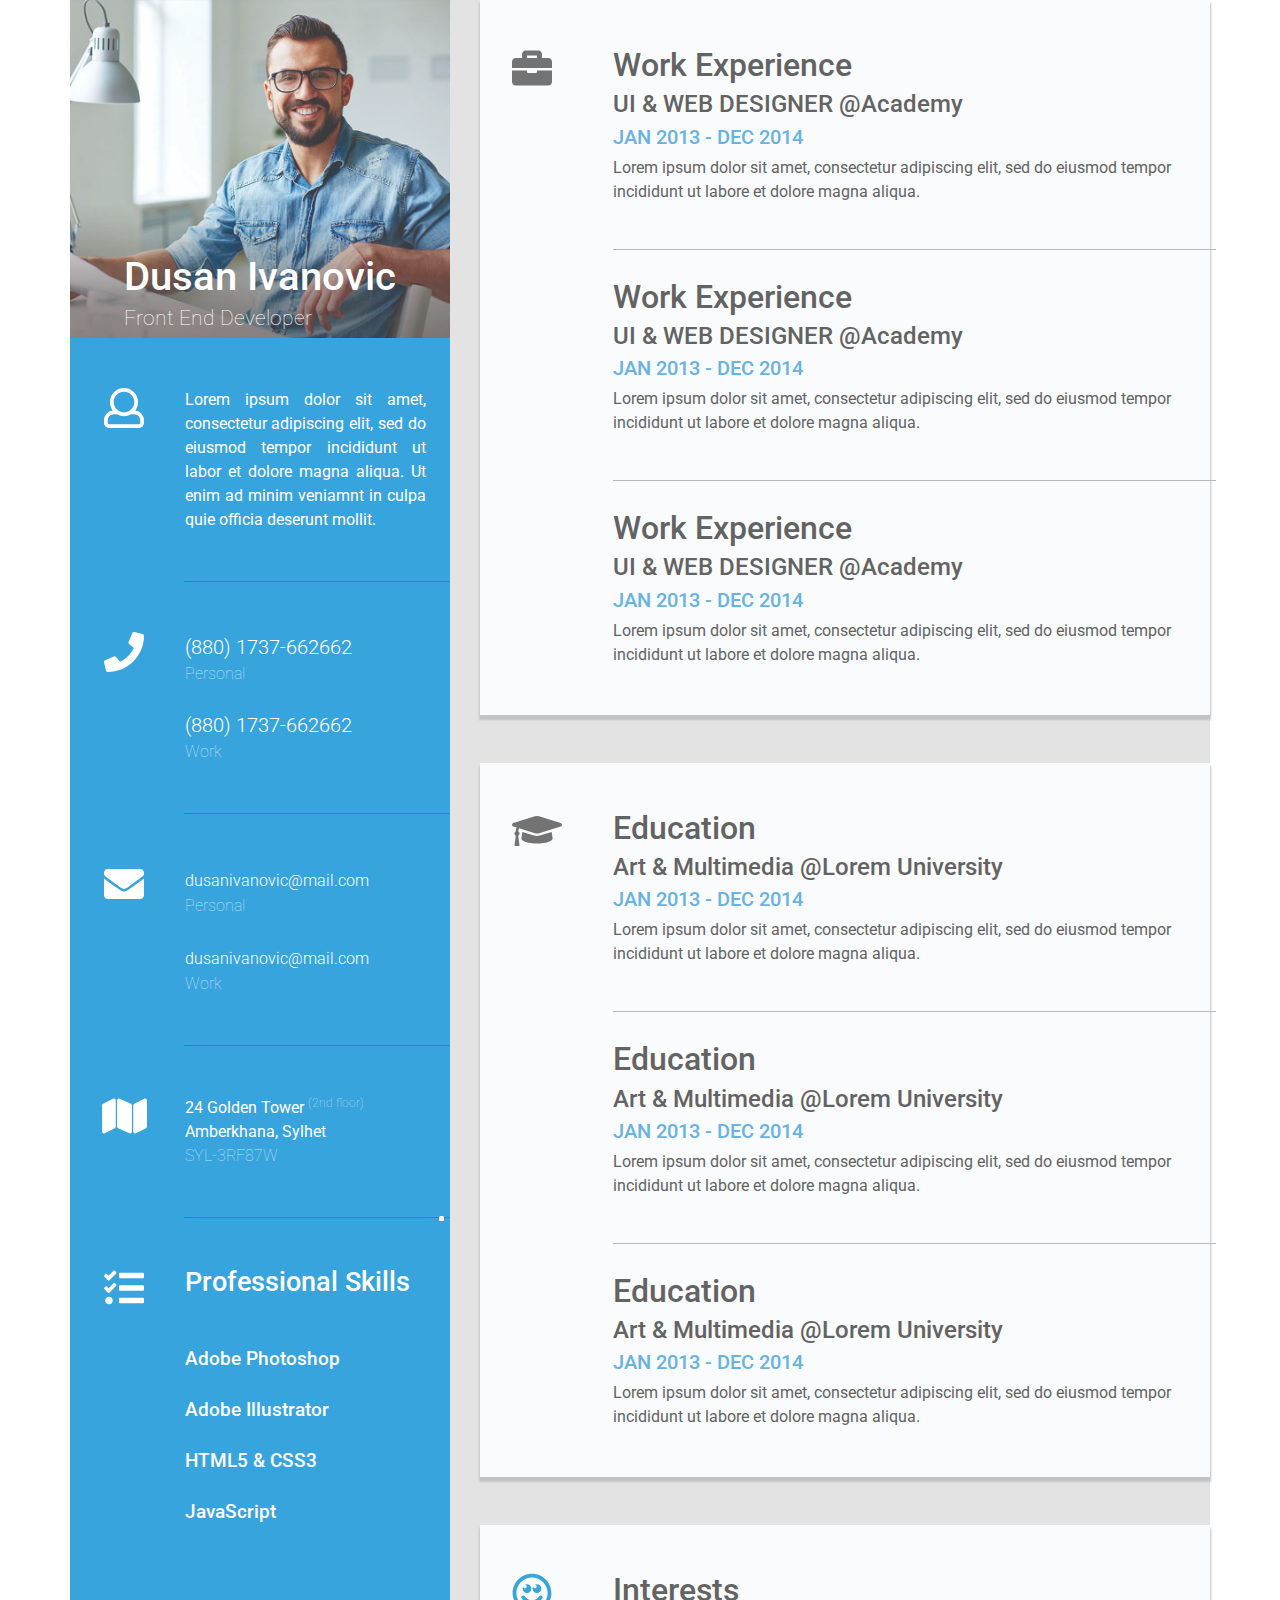
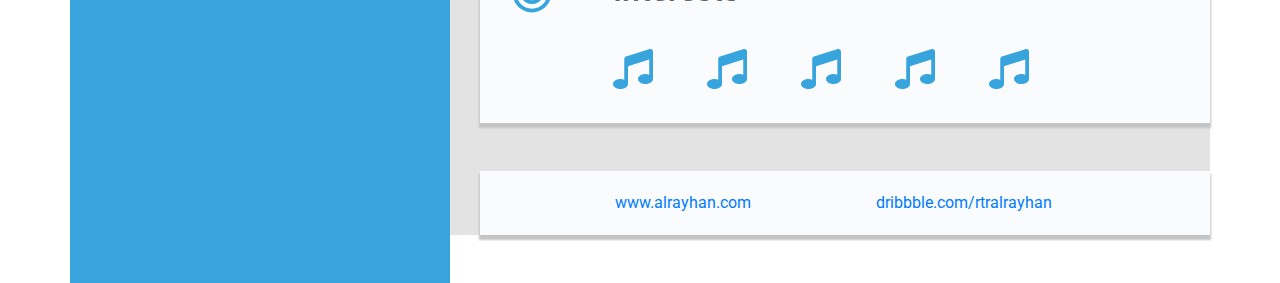
<file: index.html>
<!DOCTYPE html>
<html lang="en">

    <head>
        <meta charset="utf-8">
        <meta http-equiv="X-UA-Compatible" content="IE=edge">
        <meta name="viewport" content="width=device-width, initial-scale=1, shrink-to-fit=no">
        <!-- The above 3 meta tags *must* come first in the head; any other head content must come *after* these tags -->
        <meta name="author" content="Dusan Ivanovic">
        <meta name="description" content="Zavrsni projekat">
        <title>PORTFOLIO</title>

        <!-- Bootstrap -->
        <link href="css/bootstrap.css" rel="stylesheet">
        <!--Font Awesome-->
        <link href="css/fa-svg-with-js.css" rel="stylesheet" type="text/css"/>
        <script defer src="js/fontawesome-all.min.js"></script>

        <!--Style i responsive-->
        <link href="css/style.css" rel="stylesheet" type="text/css" />
        <link href="css/responsive.css" rel="stylesheet" type="text/css" />

        <!--Fonts-->     
        <link href="https://fonts.googleapis.com/css?family=Roboto:100,100i,300,300i,400,400i,500,500i,700,700i" rel="stylesheet">

        <!-- HTML5 shim and Respond.js for IE8 support of HTML5 elements and media queries -->
        <!-- WARNING: Respond.js doesn't work if you view the page via file:// -->
        <!--[if lt IE 9]>
              <script src="https://oss.maxcdn.com/html5shiv/3.7.3/html5shiv.min.js"></script>
              <script src="https://oss.maxcdn.com/respond/1.4.2/respond.min.js"></script>
            <![endif]-->
    </head>

    <body>


        <div class="container background-g">

            <div class="row">
                <!--Personal-->
                <div class="col-4 px-0">
                    <aside class="personal-info">
                        <figure class="personal-img m-0">
                            <img src="img/example.jpg" alt="me"/>
                            <div class="hover">
                                <h1>Dusan Ivanovic</h1>
                                <h4>Front End Developer</h4>
                            </div>
                        </figure>
                        <div class="personal-info-text">
                            <section class="about-me">
                                <div class="row">
                                    <div class="col-3">
                                        <article class="text-center">
                                            <span class="far fa-user"></span> 
                                        </article>
                                    </div>
                                    <div class="col-9">
                                        <article class="text-justify">
                                            <p>
                                                Lorem ipsum dolor sit amet, consectetur adipiscing elit,
                                                sed do eiusmod tempor incididunt ut labor et dolore magna aliqua. 
                                                Ut enim ad minim veniamnt in culpa quie officia deserunt mollit.
                                            </p>
                                        </article>
                                    </div>
                                </div>
                            </section>
                            <section class="phone">
                                <div class="row">
                                    <div class="col-3">
                                        <article class="text-center">
                                            <span class="fa fa-phone"></span>
                                        </article>
                                    </div>
                                    <div class="col-9">
                                        <article>
                                            <p class="lead">(880) 1737-662662</p>
                                            <p class="pale mb-4">Personal</p>
                                            <p class="lead">(880) 1737-662662</p>
                                            <p class="pale">Work</p>
                                        </article>
                                    </div>
                                </div>
                            </section>
                            <section class="email">
                                <div class="row">
                                    <div class="col-3">
                                        <article class="text-center">
                                            <span class="fa fa-envelope"></span>
                                        </article>
                                    </div>
                                    <div class="col-9">
                                        <article>
                                            <p class="lead"><a href="mailto:dusanivanovic@mail.com">dusanivanovic@mail.com</a></p>
                                            <p class="pale mb-4">Personal</p>
                                            <p class="lead"><a href="mailto:dusanivanovic@mail.com">dusanivanovic@mail.com</a></p>
                                            <p class="pale">Work</p>
                                        </article>
                                    </div>
                                </div>
                            </section>
                            <section class="address">
                                <div class="row">
                                    <div class="col-3">
                                        <article class="text-center">
                                            <span class="fa fa-map"></span>
                                        </article>
                                    </div>
                                    <div class="col-9">
                                        <article>
                                            <address>
                                                24 Golden Tower <sup class="pale">(2nd floor)</sup><br> 
                                                Amberkhana, Sylhet
                                            </address>
                                            <p class="pale">SYL-3RF87W</p> 
                                        </article>
                                    </div>
                                </div>
                            </section>
                            <section class="skills">
                                <div class="row">
                                    <div class="col-3">
                                        <article class="text-center">
                                            <span class="fa fa-tasks "></span>
                                        </article>
                                    </div>
                                    <div class="col-9">
                                        <article>
                                            <h2>Professional Skills</h2>
                                            <div>
                                                <h4>Adobe Photoshop</h4>
                                                <div>
                                                    <div class="empty">
                                                        <div class="full full1 animation" data-animation='slide1'>
                                                            <span class="dot"></span>
                                                        </div>
                                                    </div>
                                                </div>
                                            </div>
                                            <div>
                                                <h4>Adobe Illustrator</h4>
                                                <div>
                                                    <div class="empty">
                                                        <div class="full full2 animation" data-animation='slide2'>
                                                            <span class="dot"></span>
                                                        </div>
                                                    </div>
                                                </div>
                                            </div>
                                            <div>
                                                <h4>HTML5 &amp; CSS3</h4>
                                                <div>
                                                    <div class="empty">
                                                        <div class="full full3 animation" data-animation='slide3'>
                                                            <span class="dot"></span>
                                                        </div>
                                                    </div>
                                                </div>
                                            </div>
                                            <div>
                                                <h4>JavaScript</h4>
                                                <div>
                                                    <div class="empty">
                                                        <div class="full full4 animation" data-animation='slide4'>
                                                            <span class="dot"></span>
                                                        </div>
                                                    </div>
                                                </div>
                                            </div>
                                        </article>
                                    </div>
                                </div>
                            </section>
                        </div>
                    </aside>
                </div>
                <!--Work and education-->
                <div class="col-8 px-0">
                    <section class="experience" style="background-color: #e3e3e3;">
                        <article class="work-exp">
                            <div class="row">
                                <div class="col-2">
                                    <span class="fa fa-briefcase"></span>
                                </div>
                                <div class="col-10 px-0 square">
                                    <div class="hr">
                                        <h2>Work Experience</h2>
                                        <h4>UI & WEB DESIGNER @Academy</h4>
                                        <h5>JAN 2013 - DEC 2014</h5>
                                        <p>
                                            Lorem ipsum dolor sit amet, consectetur adipiscing elit, 
                                            sed do eiusmod tempor incididunt ut labore et dolore magna aliqua. 
                                        </p>
                                    </div>
                                     <div class="hr">
                                        <h2>Work Experience</h2>
                                        <h4>UI & WEB DESIGNER @Academy</h4>
                                        <h5>JAN 2013 - DEC 2014</h5>
                                        <p>
                                            Lorem ipsum dolor sit amet, consectetur adipiscing elit, 
                                            sed do eiusmod tempor incididunt ut labore et dolore magna aliqua. 
                                        </p>
                                    </div>
                                     <div class="hr">
                                        <h2>Work Experience</h2>
                                        <h4>UI & WEB DESIGNER @Academy</h4>
                                        <h5>JAN 2013 - DEC 2014</h5>
                                        <p>
                                            Lorem ipsum dolor sit amet, consectetur adipiscing elit, 
                                            sed do eiusmod tempor incididunt ut labore et dolore magna aliqua. 
                                        </p>
                                    </div>
                                </div>
                            </div>
                        </article>
                        <article class="education">
                            <div class="row">
                                <div class="col-2">
                                    <span class="fa fa-graduation-cap "></span>
                                </div>
                                <div class="col-10 px-0 square">
                                    <div class="hr">
                                        <h2>Education</h2>
                                        <h4>Art & Multimedia @Lorem University</h4>
                                        <h5>JAN 2013 - DEC 2014</h5>
                                        <p>
                                            Lorem ipsum dolor sit amet, consectetur adipiscing elit, 
                                            sed do eiusmod tempor incididunt ut labore et dolore magna aliqua. 
                                        </p>
                                    </div>
                                    <div class="hr">
                                        <h2>Education</h2>
                                        <h4>Art & Multimedia @Lorem University</h4>
                                        <h5>JAN 2013 - DEC 2014</h5>
                                        <p>
                                            Lorem ipsum dolor sit amet, consectetur adipiscing elit, 
                                            sed do eiusmod tempor incididunt ut labore et dolore magna aliqua. 
                                        </p>
                                    </div>
                                    <div class="hr">
                                        <h2>Education</h2>
                                        <h4>Art & Multimedia @Lorem University</h4>
                                        <h5>JAN 2013 - DEC 2014</h5>
                                        <p>
                                            Lorem ipsum dolor sit amet, consectetur adipiscing elit, 
                                            sed do eiusmod tempor incididunt ut labore et dolore magna aliqua. 
                                        </p>
                                    </div>
                                </div>
                            </div>
                        </article>
                        <article class="interests">
                            <div class="row">
                                <div class="col-2">
                                    <span class="far fa-smile"></span>
                                </div>
                                <div class="col-10 px-0">
                                    <h2>Interests</h2>
                                    <div>
                                        <span class="fa fa-music" title="Music"></span>
                                        <span class="fa fa-music" title="Music"></span>
                                        <span class="fa fa-music" title="Music"></span>
                                        <span class="fa fa-music" title="Music"></span>
                                        <span class="fa fa-music" title="Music"></span>
                                    </div>
                                </div>
                            </div>
                        </article>
                        <article class="links">
                            <div class="row justify-content-around">
                                <div class="col-4 text-right">
                                    <a href="www.alrayhan.com" target="_blank">www.alrayhan.com</a>
                                </div>
                                <div class="col-5">
                                    <a href="dribbble.com/rtralrayhan" target="_blank">dribbble.com/rtralrayhan</a>
                                </div>
                            </div>
                        </article>
                    </section>
                </div>
            </div>




        </div>

        <!-- jQuery (necessary for Bootstrap's JavaScript plugins) -->
        <script src="js/jquery.min.js" type="text/javascript"></script>
        <script src="js/poper.js" type="text/javascript"></script>
        <!-- Include all compiled plugins (below), or include individual files as needed -->
        <script src="js/bootstrap.min.js"></script>
        <script src="js/main.js" type="text/javascript"></script>
    </body>

</html>
</file>
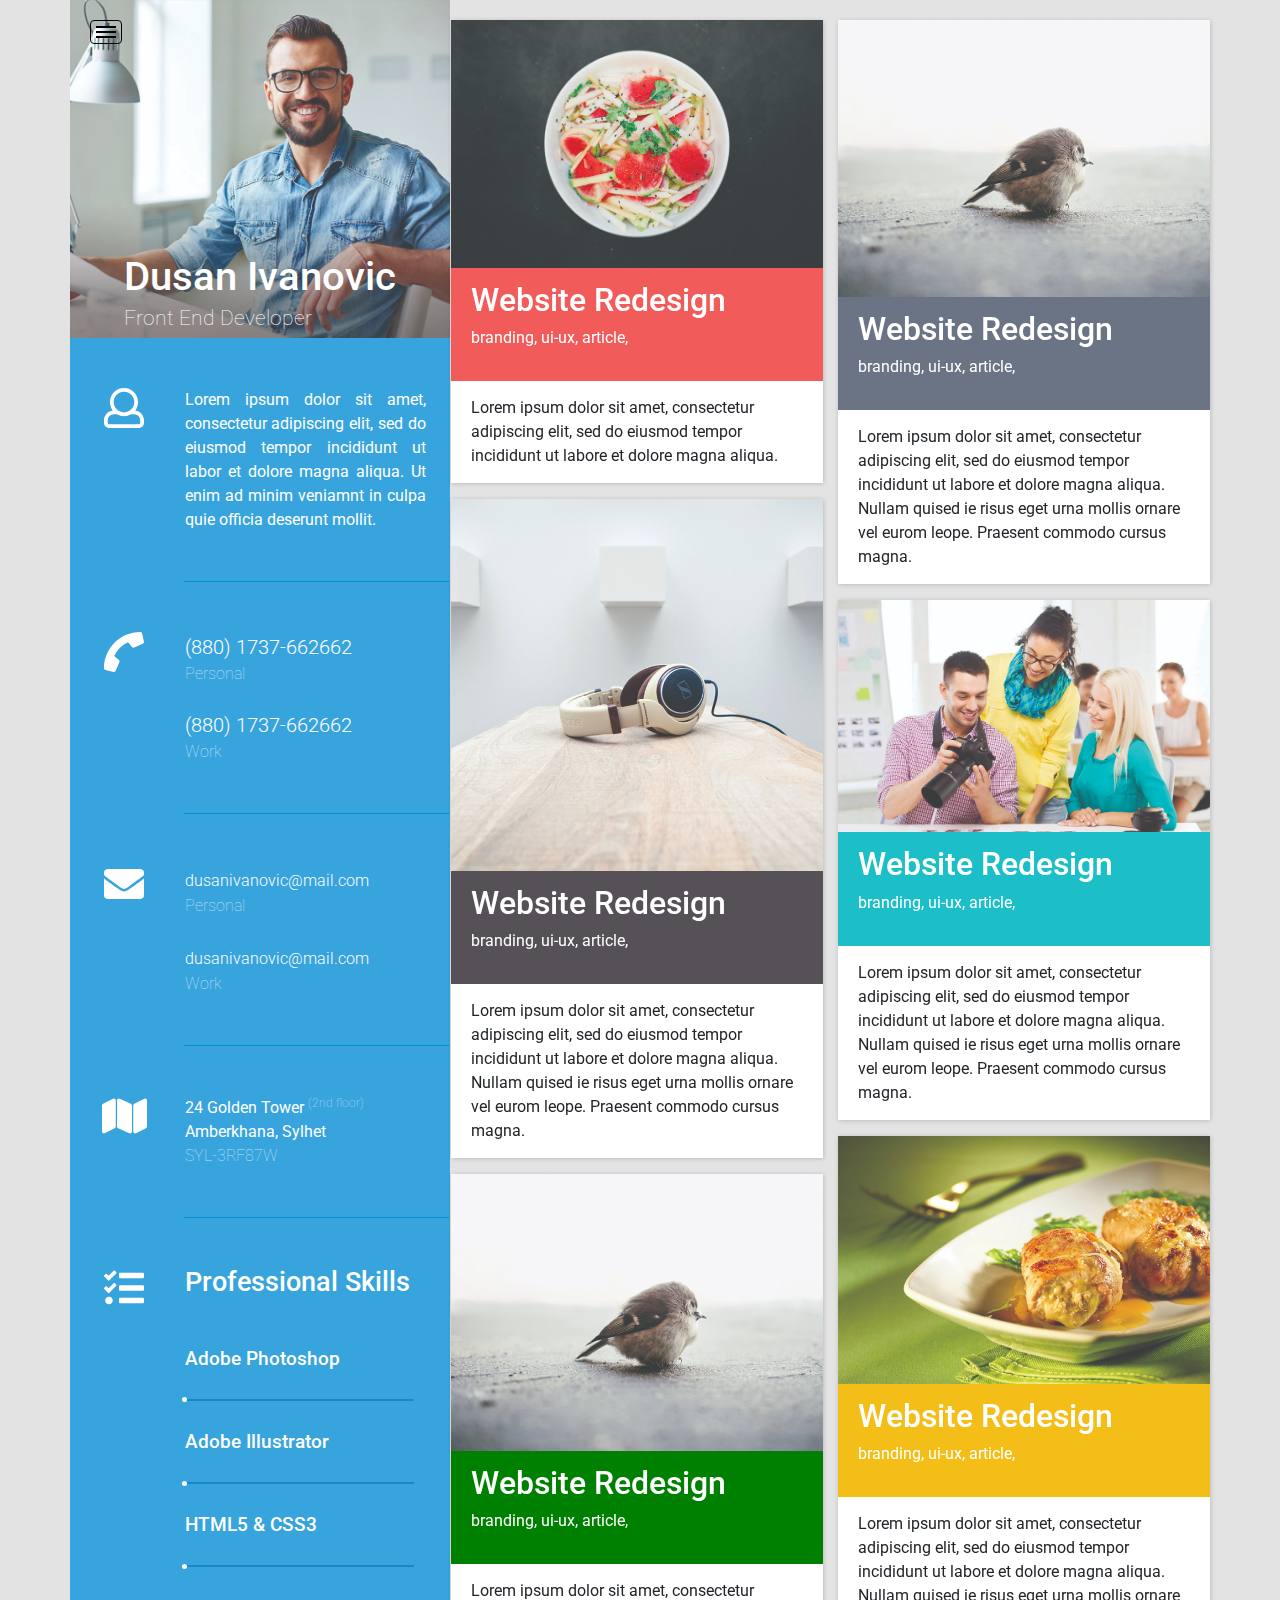
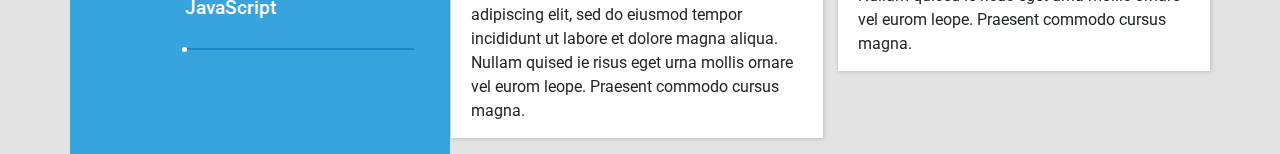
<file: Blog.html>
<!DOCTYPE html>
<html lang="en">

    <head>
        <meta charset="utf-8">
        <meta http-equiv="X-UA-Compatible" content="IE=edge">
        <meta name="viewport" content="width=device-width, initial-scale=1, shrink-to-fit=no">
        <!-- The above 3 meta tags *must* come first in the head; any other head content must come *after* these tags -->
        <meta name="author" content="Dusan Ivanovic">
        <meta name="description" content="Zavrsni projekat">
        <title>PORTFOLIO</title>

        <!-- Bootstrap -->
        <link href="css/bootstrap.css" rel="stylesheet">
        <!--Font Awesome-->
        <link href="css/fa-svg-with-js.css" rel="stylesheet" type="text/css"/>
        <script defer src="js/fontawesome-all.min.js"></script>

        <!--Style i responsive-->
        <link href="css/style.css" rel="stylesheet" type="text/css" />
        <link href="css/responsive.css" rel="stylesheet" type="text/css" />

        <!--Fonts-->
        <link href="https://fonts.googleapis.com/css?family=Roboto:100,100i,300,300i,400,400i,500,500i,700,700i" rel="stylesheet">

        <!-- HTML5 shim and Respond.js for IE8 support of HTML5 elements and media queries -->
        <!-- WARNING: Respond.js doesn't work if you view the page via file:// -->
        <!--[if lt IE 9]>
              <script src="https://oss.maxcdn.com/html5shiv/3.7.3/html5shiv.min.js"></script>
              <script src="https://oss.maxcdn.com/respond/1.4.2/respond.min.js"></script>
            <![endif]-->
    </head>

    <body style="background-color: #e3e3e3;">

        <nav class="menu">
            <ul class="side-menu list-unstyled">
                <li>
                    <a href="#">Naslovna</a>
                </li>
                <li>
                    <a href="#">Portfolio</a>
                </li>
                <li>
                    <a href="#">Letter</a>
                </li>
            </ul>
            <span class="fa fa-close text-white"></span>
        </nav>
        <div class="menu-overlay">

        </div>
        <div class="container">

            <div class="row">
                <!--Personal-->
                <div class="col-md-4 px-0">
                    <aside class="personal-info">

                        <!--                        MENU-->
                        <div class="toggle-menu">
                            <span></span>
                            <span></span>
                            <span></span>
                        </div>

                        <figure class="personal-img m-0">
                            <img src="img/example.jpg" alt="me"/>
                            <div class="hover">
                                <h1>Dusan Ivanovic</h1>
                                <h4>Front End Developer</h4>
                            </div>
                        </figure>
                        <div class="personal-info-text">
                            <section class="about-me">
                                <div class="row">
                                    <div class="col-3">
                                        <article class="text-center">
                                            <span class="far fa-user"></span>
                                        </article>
                                    </div>
                                    <div class="col-9">
                                        <article class="text-justify">
                                            <p>
                                                Lorem ipsum dolor sit amet, consectetur adipiscing elit,
                                                sed do eiusmod tempor incididunt ut labor et dolore magna aliqua.
                                                Ut enim ad minim veniamnt in culpa quie officia deserunt mollit.
                                            </p>
                                        </article>
                                    </div>
                                </div>
                            </section>
                            <section class="phone">
                                <div class="row">
                                    <div class="col-3">
                                        <article class="text-center">
                                            <span class="fa fa-phone" data-fa-transform="rotate-180"></span>
                                        </article>
                                    </div>
                                    <div class="col-9">
                                        <article>
                                            <p class="lead">(880) 1737-662662</p>
                                            <p class="pale mb-4">Personal</p>
                                            <p class="lead">(880) 1737-662662</p>
                                            <p class="pale">Work</p>
                                        </article>
                                    </div>
                                </div>
                            </section>
                            <section class="email">
                                <div class="row">
                                    <div class="col-3">
                                        <article class="text-center">
                                            <span class="fa fa-envelope"></span>
                                        </article>
                                    </div>
                                    <div class="col-9">
                                        <article>
                                            <p class="lead"><a href="mailto:dusanivanovic@mail.com">dusanivanovic@mail.com</a></p>
                                            <p class="pale mb-4">Personal</p>
                                            <p class="lead"><a href="mailto:dusanivanovic@mail.com">dusanivanovic@mail.com</a></p>
                                            <p class="pale">Work</p>
                                        </article>
                                    </div>
                                </div>
                            </section>
                            <section class="address">
                                <div class="row">
                                    <div class="col-3">
                                        <article class="text-center">
                                            <span class="fa fa-map"></span>
                                        </article>
                                    </div>
                                    <div class="col-9">
                                        <article>
                                            <address>
                                                24 Golden Tower <sup class="pale">(2nd floor)</sup><br>
                                                Amberkhana, Sylhet
                                            </address>
                                            <p class="pale">SYL-3RF87W</p>
                                        </article>
                                    </div>
                                </div>
                            </section>
                            <section class="skills">
                                <div class="row">
                                    <div class="col-3">
                                        <article class="text-center">
                                            <span class="fa fa-tasks "></span>
                                        </article>
                                    </div>
                                    <div class="col-9">
                                        <article>
                                            <h2>Professional Skills</h2>
                                            <div class="skill" data-progress='85'>
                                                <h4>Adobe Photoshop</h4>
                                                    <div class="bar">
                                                        <div class="bar-progress">
                                                            <span class="dot"></span>
                                                        </div>
                                                </div>
                                            </div>
                                            <div class="skill" data-progress='70'>
                                                <h4>Adobe Illustrator</h4>
                                                    <div class="bar">
                                                        <div class="bar-progress">
                                                            <span class="dot"></span>
                                                        </div>
                                                    </div>
                                            </div>
                                            <div class="skill" data-progress='77'>
                                                <h4>HTML5 &amp; CSS3</h4>
                                                    <div class="bar">
                                                        <div class="bar-progress">
                                                            <span class="dot"></span>
                                                        </div>
                                                    </div>
                                            </div>
                                            <div class="skill" data-progress='69'>
                                                <h4>JavaScript</h4>
                                                    <div class="bar">
                                                        <div class="bar-progress">
                                                            <span class="dot"></span>
                                                        </div>
                                                    </div>
                                            </div>
                                        </article>
                                    </div>
                                </div>
                            </section>
                        </div>
                    </aside>
                </div>
                <!--Blog-->
                <div class="col-md-8 px-0 news-d">
                    <section class="blog ml-3">
                        <div class="row masonery">
                            <div class="col-md-6 one-n">
                                <article class="shadow">
                                    <figure>
                                        <img src="img/food.jpg" alt=""/>
                                    </figure>
                                    <div class="bg" style="background-color: #f15c5b;">
                                        <h2>Website Redesign</h2>
                                        <p>branding, ui-ux, article,</p>
                                    </div>

                                    <p>

                                        Lorem ipsum dolor sit amet, consectetur adipiscing elit,
                                        sed do eiusmod tempor incididunt ut labore et dolore magna aliqua.

                                    </p>
                                </article>
                            </div>
                            <div class="col-md-6  one-n">
                                <article class="shadow">
                                    <figure>
                                        <img src="img/sparrow.jpg" alt=""/>
                                    </figure>
                                    <div class="bg" style="background-color: #6a7484;">
                                        <h2>Website Redesign</h2>
                                        <p>branding, ui-ux, article,</p>
                                    </div>
                                    <p>
                                        Lorem ipsum dolor sit amet, consectetur adipiscing elit,
                                        sed do eiusmod tempor incididunt ut labore et dolore magna aliqua.
                                        Nullam quised ie risus eget urna mollis ornare vel eurom leope.
                                        Praesent commodo cursus magna.
                                    </p>
                                </article>
                            </div>
                            <div class="col-md-6  one-n">
                                <article class="shadow">
                                    <figure>
                                        <img src="img/headphones.jpg" alt=""/>
                                    </figure>
                                    <div class="bg" style="background-color: #555157;">
                                        <h2>Website Redesign</h2>
                                        <p>branding, ui-ux, article,</p>
                                    </div>
                                    <p>
                                        Lorem ipsum dolor sit amet, consectetur adipiscing elit,
                                        sed do eiusmod tempor incididunt ut labore et dolore magna aliqua.
                                        Nullam quised ie risus eget urna mollis ornare vel eurom leope.
                                        Praesent commodo cursus magna.
                                    </p>
                                </article>
                            </div>
                            <div class="col-md-6 one-n">
                                <article class="shadow">
                                    <figure>
                                        <img src="img/people.jpg" alt=""/>
                                    </figure>
                                    <div class="bg" style="background-color: #1cbec8;">
                                        <h2>Website Redesign</h2>
                                        <p>branding, ui-ux, article,</p>
                                    </div>
                                    <p>
                                        Lorem ipsum dolor sit amet, consectetur adipiscing elit,
                                        sed do eiusmod tempor incididunt ut labore et dolore magna aliqua.
                                        Nullam quised ie risus eget urna mollis ornare vel eurom leope.
                                        Praesent commodo cursus magna.
                                    </p>
                                </article>
                            </div>
                            <div class="col-md-6 one-n">
                                <article class="shadow">
                                    <figure>
                                        <img src="img/food2.jpg" alt=""/>
                                    </figure>
                                    <div class="bg" style="background-color: #f4be18;">
                                        <h2>Website Redesign</h2>
                                        <p>branding, ui-ux, article,</p>
                                    </div>
                                    <p>
                                        Lorem ipsum dolor sit amet, consectetur adipiscing elit,
                                        sed do eiusmod tempor incididunt ut labore et dolore magna aliqua.
                                        Nullam quised ie risus eget urna mollis ornare vel eurom leope.
                                        Praesent commodo cursus magna.
                                    </p>
                                </article>
                            </div>
                            <div class="col-md-6 one-n">
                                <article class="shadow">
                                    <figure>
                                        <img src="img/sparrow.jpg" alt=""/>
                                    </figure>
                                    <div class="bg" style="background-color: green;">
                                        <h2>Website Redesign</h2>
                                        <p>branding, ui-ux, article,</p>
                                    </div>
                                    <p>
                                        Lorem ipsum dolor sit amet, consectetur adipiscing elit,
                                        sed do eiusmod tempor incididunt ut labore et dolore magna aliqua.
                                        Nullam quised ie risus eget urna mollis ornare vel eurom leope.
                                        Praesent commodo cursus magna.
                                    </p>
                                </article>
                            </div>
                        </div>
                    </section>
                </div>




            </div>
        </div>

            <!-- jQuery (necessary for Bootstrap's JavaScript plugins) -->
            <script src="js/jquery.min.js" type="text/javascript"></script>
            <script src="js/poper.js" type="text/javascript"></script>
            <!-- Include all compiled plugins (below), or include individual files as needed -->
            <!-- Go to www.addthis.com/dashboard to customize your tools -->
            <script type="text/javascript" src="//s7.addthis.com/js/300/addthis_widget.js#pubid=ra-5a391e22c43a54c6"></script>
            <script src="js/bootstrap.min.js"></script>
            <script src="js/main.js" type="text/javascript"></script>
    </body>

</html>
</file>
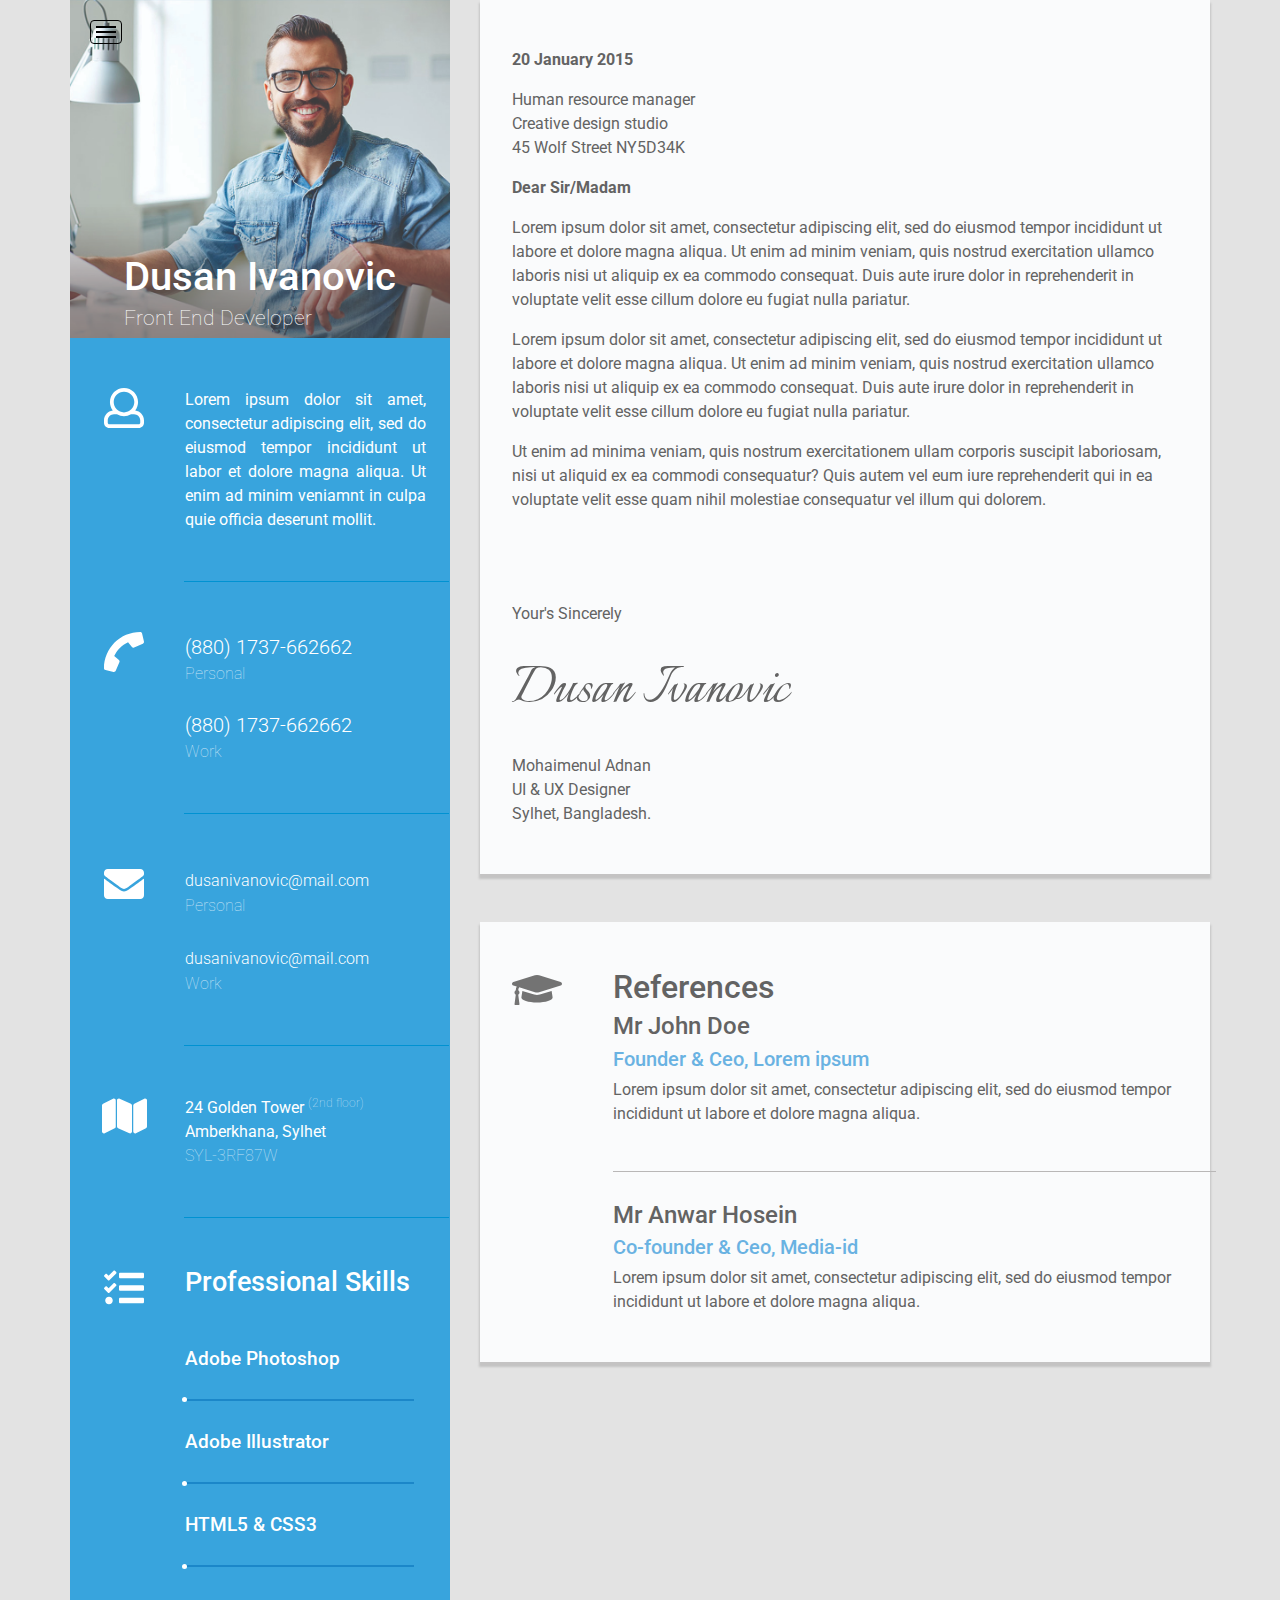
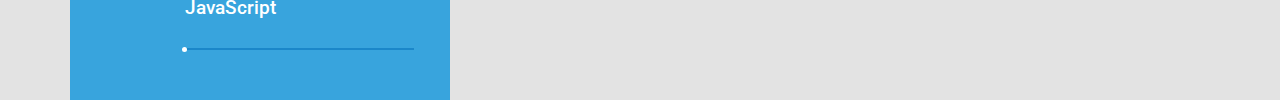
<file: Cover letter.html>
<!DOCTYPE html>
<html lang="en">

    <head>
        <meta charset="utf-8">
        <meta http-equiv="X-UA-Compatible" content="IE=edge">
        <meta name="viewport" content="width=device-width, initial-scale=1, shrink-to-fit=no">
        <!-- The above 3 meta tags *must* come first in the head; any other head content must come *after* these tags -->
        <meta name="author" content="Dusan Ivanovic">
        <meta name="description" content="Zavrsni projekat">
        <title>PORTFOLIO</title>

        <!-- Bootstrap -->
        <link href="css/bootstrap.css" rel="stylesheet">
        <!--Font Awesome-->
        <link href="css/fa-svg-with-js.css" rel="stylesheet" type="text/css"/>
        <script defer src="js/fontawesome-all.min.js"></script>

        <!--Style i responsive-->
        <link href="css/style.css" rel="stylesheet" type="text/css" />
        <link href="css/responsive.css" rel="stylesheet" type="text/css" />

        <!--Fonts-->     
        <link href="https://fonts.googleapis.com/css?family=Roboto:100,100i,300,300i,400,400i,500,500i,700,700i" rel="stylesheet">
        <link href="https://fonts.googleapis.com/css?family=Italianno&amp;subset=latin-ext" rel="stylesheet">


        <!-- HTML5 shim and Respond.js for IE8 support of HTML5 elements and media queries -->
        <!-- WARNING: Respond.js doesn't work if you view the page via file:// -->
        <!--[if lt IE 9]>
              <script src="https://oss.maxcdn.com/html5shiv/3.7.3/html5shiv.min.js"></script>
              <script src="https://oss.maxcdn.com/respond/1.4.2/respond.min.js"></script>
            <![endif]-->
    </head>

    <body style="background-color: #e3e3e3;">

        <nav class="menu">
            <ul class="side-menu list-unstyled">
                <li>
                    <a href="#">Naslovna</a>
                </li>
                <li>
                    <a href="#">Portfolio</a>
                </li>
                <li>
                    <a href="#">Letter</a>
                </li>
            </ul>
            <span class="fa fa-close text-white"></span>
        </nav>
        <div class="menu-overlay"></div>


        <div class="container">

            <div class="row">
                <!--Personal-->
                <div class="col-md-4 px-0">
                    <aside class="personal-info">

                        <!--                        MENU-->
                        <div class="toggle-menu">
                            <span></span>
                            <span></span>
                            <span></span>
                        </div>

                        <figure class="personal-img m-0">
                            <img src="img/example.jpg" alt="me"/>
                            <div class="hover">
                                <h1>Dusan Ivanovic</h1>
                                <h4>Front End Developer</h4>
                            </div>
                        </figure>
                        <div class="personal-info-text">
                            <section class="about-me">
                                <div class="row">
                                    <div class="col-3">
                                        <article class="text-center">
                                            <span class="far fa-user"></span> 
                                        </article>
                                    </div>
                                    <div class="col-9">
                                        <article class="text-justify">
                                            <p>
                                                Lorem ipsum dolor sit amet, consectetur adipiscing elit,
                                                sed do eiusmod tempor incididunt ut labor et dolore magna aliqua. 
                                                Ut enim ad minim veniamnt in culpa quie officia deserunt mollit.
                                            </p>
                                        </article>
                                    </div>
                                </div>
                            </section>
                            <section class="phone">
                                <div class="row">
                                    <div class="col-3">
                                        <article class="text-center">
                                            <span class="fa fa-phone" data-fa-transform="rotate-180"></span>
                                        </article>
                                    </div>
                                    <div class="col-9">
                                        <article>
                                            <p class="lead">(880) 1737-662662</p>
                                            <p class="pale mb-4">Personal</p>
                                            <p class="lead">(880) 1737-662662</p>
                                            <p class="pale">Work</p>
                                        </article>
                                    </div>
                                </div>
                            </section>
                            <section class="email">
                                <div class="row">
                                    <div class="col-3">
                                        <article class="text-md-center">
                                            <span class="fa fa-envelope"></span>
                                        </article>
                                    </div>
                                    <div class="col-9">
                                        <article>
                                            <p class="lead"><a href="mailto:dusanivanovic@mail.com">dusanivanovic@mail.com</a></p>
                                            <p class="pale mb-4">Personal</p>
                                            <p class="lead"><a href="mailto:dusanivanovic@mail.com">dusanivanovic@mail.com</a></p>
                                            <p class="pale">Work</p>
                                        </article>
                                    </div>
                                </div>
                            </section>
                            <section class="address">
                                <div class="row">
                                    <div class="col-3">
                                        <article class="text-center">
                                            <span class="fa fa-map"></span>
                                        </article>
                                    </div>
                                    <div class="col-9">
                                        <article>
                                            <address>
                                                24 Golden Tower <sup class="pale">(2nd floor)</sup><br> 
                                                Amberkhana, Sylhet
                                            </address>
                                            <p class="pale">SYL-3RF87W</p> 
                                        </article>
                                    </div>
                                </div>
                            </section>
                            <section class="skills">
                                <div class="row">
                                    <div class="col-3">
                                        <article class="text-center">
                                            <span class="fa fa-tasks "></span>
                                        </article>
                                    </div>
                                    <div class="col-9">
                                        <article>
                                            <h2>Professional Skills</h2>
                                            <div class="skill" data-progress='85'>
                                                <h4>Adobe Photoshop</h4>
                                                <div class="bar">
                                                    <div class="bar-progress">
                                                        <span class="dot"></span>
                                                    </div>
                                                </div>
                                            </div>
                                            <div class="skill" data-progress='70'>
                                                <h4>Adobe Illustrator</h4>
                                                <div class="bar">
                                                    <div class="bar-progress">
                                                        <span class="dot"></span>
                                                    </div>
                                                </div>
                                            </div>
                                            <div class="skill" data-progress='77'>
                                                <h4>HTML5 &amp; CSS3</h4>
                                                <div class="bar">
                                                    <div class="bar-progress">
                                                        <span class="dot"></span>
                                                    </div>
                                                </div>
                                            </div>
                                            <div class="skill" data-progress='69'>
                                                <h4>JavaScript</h4>
                                                <div class="bar">
                                                    <div class="bar-progress">
                                                        <span class="dot"></span>
                                                    </div>
                                                </div>
                                            </div>
                                        </article>
                                    </div>
                                </div>
                            </section>
                        </div>
                    </aside>
                </div>
                <!--Cover-letter-->
                <div class="col-md-8 px-0">
                    <section class="cover-letter">
                        <article class="letter shadow">
                            <p class="font-weight-bold">20 January 2015</p>
                            <p>
                                Human resource manager<br>
                                Creative design studio<br>
                                45 Wolf Street NY5D34K
                            </p>
                            <p class="font-weight-bold">Dear Sir/Madam</p>
                            <div class="letter-txt">
                            <p>
                                Lorem ipsum dolor sit amet, consectetur adipiscing elit,
                                sed do eiusmod tempor incididunt ut labore et dolore magna aliqua.
                                Ut enim ad minim veniam, quis nostrud exercitation ullamco laboris
                                nisi ut aliquip ex ea commodo consequat. 
                                Duis aute irure dolor in reprehenderit in
                                voluptate velit esse cillum dolore eu fugiat nulla pariatur. 
                            </p>
                            <p>
                                Lorem ipsum dolor sit amet, consectetur adipiscing elit,
                                sed do eiusmod tempor incididunt ut labore et dolore magna aliqua. 
                                Ut enim ad minim veniam, quis nostrud exercitation ullamco laboris nisi
                                ut aliquip ex ea commodo consequat. Duis aute irure dolor in reprehenderit
                                in voluptate velit esse cillum dolore eu fugiat nulla pariatur. 
                            </p>
                            <p>
                                Ut enim ad minima veniam, quis nostrum exercitationem ullam corporis suscipit laboriosam,
                                nisi ut aliquid ex ea commodi consequatur? Quis autem vel eum iure reprehenderit qui 
                                in ea voluptate velit esse quam nihil molestiae consequatur vel illum qui dolorem.
                            </p>
                            </div>
                            <p>
                                Your's Sincerely
                            </p>
                            <p class="signature">
                                Dusan Ivanovic
                            </p>
                            <p>
                                Mohaimenul Adnan<br>
                                UI & UX Designer<br>
                                Sylhet, Bangladesh.
                            </p>
                        </article>
                        <article class="education shadow">
                            <div class="row">
                                <div class="col-2">
                                    <span class="fa fa-graduation-cap "></span>
                                </div>
                                <div class="col-10 px-md-0 square">
                                    <div class="hr">
                                        <h2>References</h2>
                                        <h4>Mr John Doe</h4>
                                        <h5>Founder & Ceo, Lorem ipsum</h5>
                                        <p>
                                            Lorem ipsum dolor sit amet, consectetur adipiscing elit, 
                                            sed do eiusmod tempor incididunt ut labore et dolore magna aliqua. 
                                        </p>
                                    </div>
                                    <div class="hr">
                                        <h4>Mr Anwar Hosein</h4>
                                        <h5>Co-founder & Ceo, Media-id</h5>
                                        <p>
                                            Lorem ipsum dolor sit amet, consectetur adipiscing elit, 
                                            sed do eiusmod tempor incididunt ut labore et dolore magna aliqua. 
                                        </p>
                                    </div>

                                </div>
                            </div>
                        </article>

                    </section>
                </div>
            </div>




        </div>

        <!-- jQuery (necessary for Bootstrap's JavaScript plugins) -->
        <script src="js/jquery.min.js" type="text/javascript"></script>
        <script src="js/poper.js" type="text/javascript"></script>
        <!-- Include all compiled plugins (below), or include individual files as needed -->
        <script src="js/bootstrap.min.js"></script>
        <script src="js/main.js" type="text/javascript"></script>
    </body>

</html>
</file>
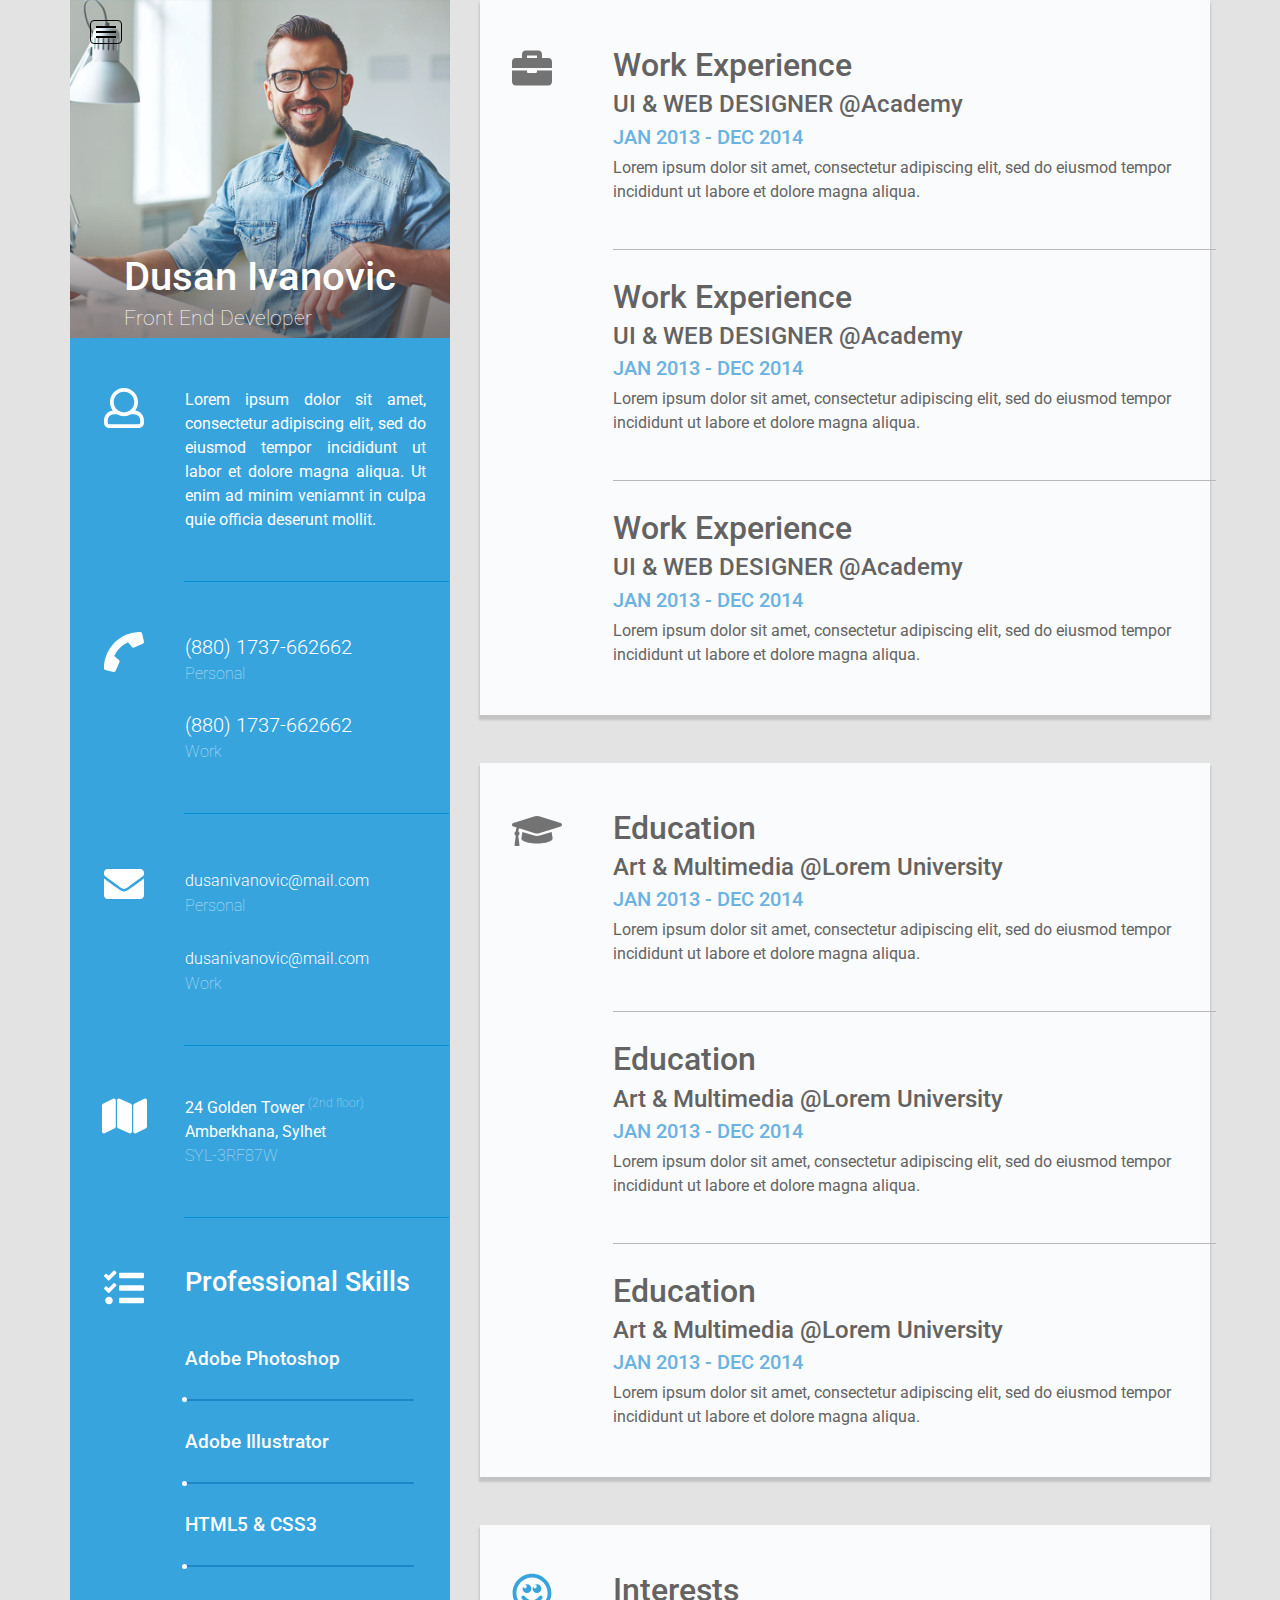
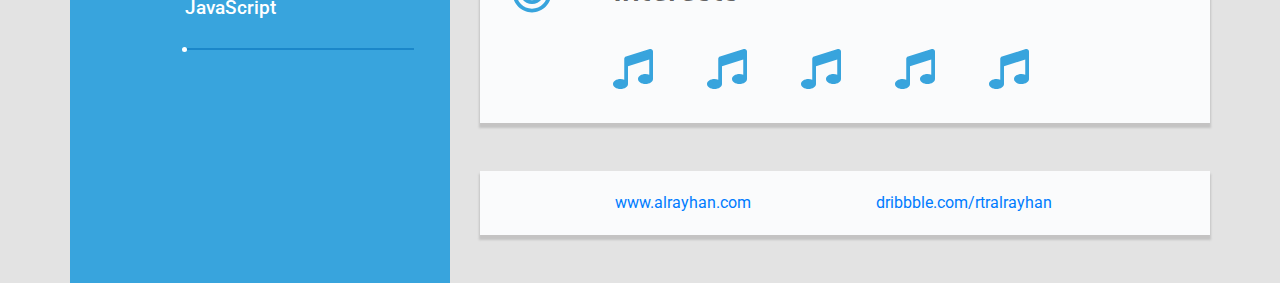
<file: CV copy.html>
<!DOCTYPE html>
<html lang="en">

    <head>
        <meta charset="utf-8">
        <meta http-equiv="X-UA-Compatible" content="IE=edge">
        <meta name="viewport" content="width=device-width, initial-scale=1, shrink-to-fit=no">
        <!-- The above 3 meta tags *must* come first in the head; any other head content must come *after* these tags -->
        <meta name="author" content="Dusan Ivanovic">
        <meta name="description" content="Zavrsni projekat">
        <title>PORTFOLIO</title>

        <!-- Bootstrap -->
        <link href="css/bootstrap.css" rel="stylesheet">
        <!--Font Awesome-->
        <link href="css/fa-svg-with-js.css" rel="stylesheet" type="text/css"/>
        <script defer src="js/fontawesome-all.min.js"></script>

        <!--Style i responsive-->
        <link href="css/style.css" rel="stylesheet" type="text/css" />
        <link href="css/responsive.css" rel="stylesheet" type="text/css" />

        <!--Fonts-->     
        <link href="https://fonts.googleapis.com/css?family=Roboto:100,100i,300,300i,400,400i,500,500i,700,700i" rel="stylesheet">

        <!-- HTML5 shim and Respond.js for IE8 support of HTML5 elements and media queries -->
        <!-- WARNING: Respond.js doesn't work if you view the page via file:// -->
        <!--[if lt IE 9]>
              <script src="https://oss.maxcdn.com/html5shiv/3.7.3/html5shiv.min.js"></script>
              <script src="https://oss.maxcdn.com/respond/1.4.2/respond.min.js"></script>
            <![endif]-->
    </head>

    <body style="background-color: #e3e3e3;">
        
                <nav class="menu">
            <ul class="side-menu list-unstyled">
                <li>
                    <a href="#">Naslovna</a>
                </li>
                <li>
                    <a href="#">Portfolio</a>
                </li>
                <li>
                    <a href="#">Letter</a>
                </li>
            </ul>
                    <span class="fa fa-close text-white"></span>
        </nav>
        <div class="menu-overlay"></div>


        <div class="container">

            <div class="row">
                <!--Personal-->
                <div class="col-4 px-0">
                    <aside class="personal-info">
                        
                        <!--                        MENU-->
                        <div class="toggle-menu">
                            <span></span>
                            <span></span>
                            <span></span>
                        </div>
                        
                        <figure class="personal-img m-0">
                            <img src="img/example.jpg" alt="me"/>
                            <div class="hover">
                                <h1>Dusan Ivanovic</h1>
                                <h4>Front End Developer</h4>
                            </div>
                        </figure>
                        <div class="personal-info-text">
                            <section class="about-me">
                                <div class="row">
                                    <div class="col-3">
                                        <article class="text-center">
                                            <span class="far fa-user"></span> 
                                        </article>
                                    </div>
                                    <div class="col-9">
                                        <article class="text-justify">
                                            <p>
                                                Lorem ipsum dolor sit amet, consectetur adipiscing elit,
                                                sed do eiusmod tempor incididunt ut labor et dolore magna aliqua. 
                                                Ut enim ad minim veniamnt in culpa quie officia deserunt mollit.
                                            </p>
                                        </article>
                                    </div>
                                </div>
                            </section>
                            <section class="phone">
                                <div class="row">
                                    <div class="col-3">
                                        <article class="text-center">
                                            <span class="fa fa-phone" data-fa-transform="rotate-180"></span>
                                        </article>
                                    </div>
                                    <div class="col-9">
                                        <article>
                                            <p class="lead">(880) 1737-662662</p>
                                            <p class="pale mb-4">Personal</p>
                                            <p class="lead">(880) 1737-662662</p>
                                            <p class="pale">Work</p>
                                        </article>
                                    </div>
                                </div>
                            </section>
                            <section class="email">
                                <div class="row">
                                    <div class="col-3">
                                        <article class="text-center">
                                            <span class="fa fa-envelope"></span>
                                        </article>
                                    </div>
                                    <div class="col-9">
                                        <article>
                                            <p class="lead"><a href="mailto:dusanivanovic@mail.com">dusanivanovic@mail.com</a></p>
                                            <p class="pale mb-4">Personal</p>
                                            <p class="lead"><a href="mailto:dusanivanovic@mail.com">dusanivanovic@mail.com</a></p>
                                            <p class="pale">Work</p>
                                        </article>
                                    </div>
                                </div>
                            </section>
                            <section class="address">
                                <div class="row">
                                    <div class="col-3">
                                        <article class="text-center">
                                            <span class="fa fa-map"></span>
                                        </article>
                                    </div>
                                    <div class="col-9">
                                        <article>
                                            <address>
                                                24 Golden Tower <sup class="pale">(2nd floor)</sup><br> 
                                                Amberkhana, Sylhet
                                            </address>
                                            <p class="pale">SYL-3RF87W</p> 
                                        </article>
                                    </div>
                                </div>
                            </section>
                            <section class="skills">
                                <div class="row">
                                    <div class="col-3">
                                        <article class="text-center">
                                            <span class="fa fa-tasks "></span>
                                        </article>
                                    </div>
                                    <div class="col-9">
                                        <article>
                                            <h2>Professional Skills</h2>
                                            <div class="skill" data-progress='85'>
                                                <h4>Adobe Photoshop</h4>
                                                    <div class="bar">
                                                        <div class="bar-progress">
                                                            <span class="dot"></span>
                                                        </div>
                                                </div>
                                            </div>
                                            <div class="skill" data-progress='70'>
                                                <h4>Adobe Illustrator</h4>
                                                    <div class="bar">
                                                        <div class="bar-progress">
                                                            <span class="dot"></span>
                                                        </div>
                                                    </div>
                                            </div>
                                            <div class="skill" data-progress='77'>
                                                <h4>HTML5 &amp; CSS3</h4>
                                                    <div class="bar">
                                                        <div class="bar-progress">
                                                            <span class="dot"></span>
                                                        </div>
                                                    </div>
                                            </div>
                                            <div class="skill" data-progress='69'>
                                                <h4>JavaScript</h4>
                                                    <div class="bar">
                                                        <div class="bar-progress">
                                                            <span class="dot"></span>
                                                        </div>
                                                    </div>
                                            </div>
                                        </article>
                                    </div>
                                </div>
                            </section>
                        </div>
                    </aside>
                </div>
                <!--Work and education-->
                <div class="col-8 px-0">
                    <section class="experience">
                        <article class="work-exp">
                            <div class="row">
                                <div class="col-2">
                                    <span class="fa fa-briefcase"></span>
                                </div>
                                <div class="col-10 px-0 square">
                                    <div class="hr">
                                        <h2>Work Experience</h2>
                                        <h4>UI & WEB DESIGNER @Academy</h4>
                                        <h5>JAN 2013 - DEC 2014</h5>
                                        <p>
                                            Lorem ipsum dolor sit amet, consectetur adipiscing elit, 
                                            sed do eiusmod tempor incididunt ut labore et dolore magna aliqua. 
                                        </p>
                                    </div>
                                     <div class="hr">
                                        <h2>Work Experience</h2>
                                        <h4>UI & WEB DESIGNER @Academy</h4>
                                        <h5>JAN 2013 - DEC 2014</h5>
                                        <p>
                                            Lorem ipsum dolor sit amet, consectetur adipiscing elit, 
                                            sed do eiusmod tempor incididunt ut labore et dolore magna aliqua. 
                                        </p>
                                    </div>
                                     <div class="hr">
                                        <h2>Work Experience</h2>
                                        <h4>UI & WEB DESIGNER @Academy</h4>
                                        <h5>JAN 2013 - DEC 2014</h5>
                                        <p>
                                            Lorem ipsum dolor sit amet, consectetur adipiscing elit, 
                                            sed do eiusmod tempor incididunt ut labore et dolore magna aliqua. 
                                        </p>
                                    </div>
                                </div>
                            </div>
                        </article>
                        <article class="education">
                            <div class="row">
                                <div class="col-2">
                                    <span class="fa fa-graduation-cap "></span>
                                </div>
                                <div class="col-10 px-0 square">
                                    <div class="hr">
                                        <h2>Education</h2>
                                        <h4>Art & Multimedia @Lorem University</h4>
                                        <h5>JAN 2013 - DEC 2014</h5>
                                        <p>
                                            Lorem ipsum dolor sit amet, consectetur adipiscing elit, 
                                            sed do eiusmod tempor incididunt ut labore et dolore magna aliqua. 
                                        </p>
                                    </div>
                                    <div class="hr">
                                        <h2>Education</h2>
                                        <h4>Art & Multimedia @Lorem University</h4>
                                        <h5>JAN 2013 - DEC 2014</h5>
                                        <p>
                                            Lorem ipsum dolor sit amet, consectetur adipiscing elit, 
                                            sed do eiusmod tempor incididunt ut labore et dolore magna aliqua. 
                                        </p>
                                    </div>
                                    <div class="hr">
                                        <h2>Education</h2>
                                        <h4>Art & Multimedia @Lorem University</h4>
                                        <h5>JAN 2013 - DEC 2014</h5>
                                        <p>
                                            Lorem ipsum dolor sit amet, consectetur adipiscing elit, 
                                            sed do eiusmod tempor incididunt ut labore et dolore magna aliqua. 
                                        </p>
                                    </div>
                                </div>
                            </div>
                        </article>
                        <article class="interests">
                            <div class="row">
                                <div class="col-2">
                                    <span class="far fa-smile"></span>
                                </div>
                                <div class="col-10 px-0">
                                    <h2>Interests</h2>
                                    <div>
                                        <span class="fa fa-music" title="Music"></span>
                                        <span class="fa fa-music" title="Music"></span>
                                        <span class="fa fa-music" title="Music"></span>
                                        <span class="fa fa-music" title="Music"></span>
                                        <span class="fa fa-music" title="Music"></span>
                                    </div>
                                </div>
                            </div>
                        </article>
                        <article class="links">
                            <div class="row justify-content-around">
                                <div class="col-4 text-right">
                                    <a href="www.alrayhan.com" target="_blank">www.alrayhan.com</a>
                                </div>
                                <div class="col-5">
                                    <a href="dribbble.com/rtralrayhan" target="_blank">dribbble.com/rtralrayhan</a>
                                </div>
                            </div>
                        </article>
                    </section>
                </div>
            </div>




        </div>

        <!-- jQuery (necessary for Bootstrap's JavaScript plugins) -->
        <script src="js/jquery.min.js" type="text/javascript"></script>
        <script src="js/poper.js" type="text/javascript"></script>
        <!-- Include all compiled plugins (below), or include individual files as needed -->
        <script src="js/bootstrap.min.js"></script>
        <script src="js/main.js" type="text/javascript"></script>
    </body>

</html>
</file>
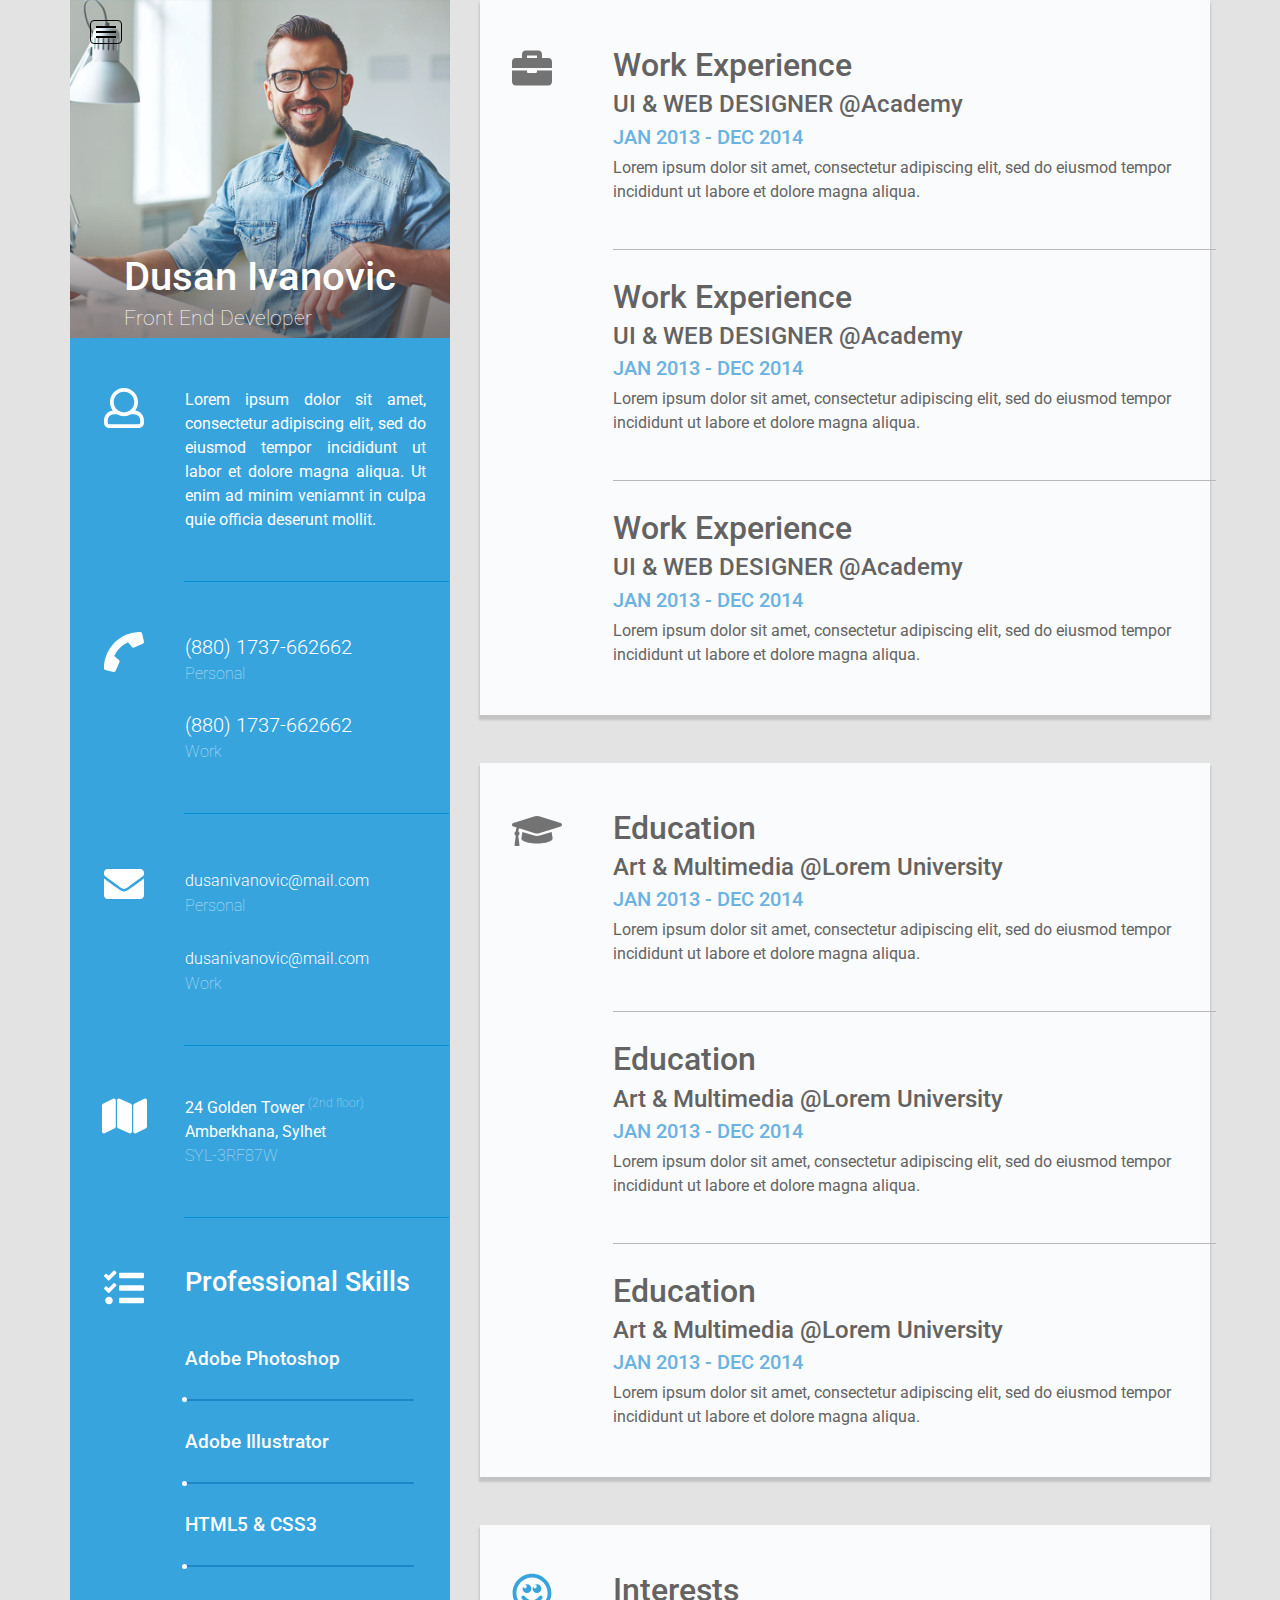
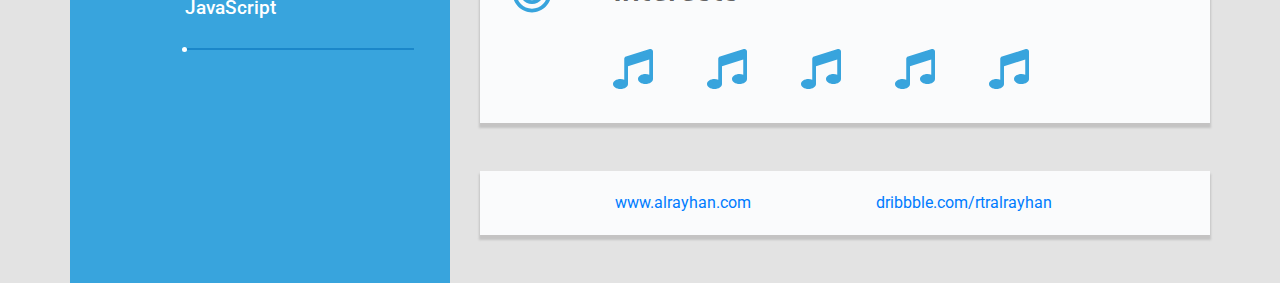
<file: Cv copy.html>
<!DOCTYPE html>
<html lang="en">

    <head>
        <meta charset="utf-8">
        <meta http-equiv="X-UA-Compatible" content="IE=edge">
        <meta name="viewport" content="width=device-width, initial-scale=1, shrink-to-fit=no">
        <!-- The above 3 meta tags *must* come first in the head; any other head content must come *after* these tags -->
        <meta name="author" content="Dusan Ivanovic">
        <meta name="description" content="Zavrsni projekat">
        <title>PORTFOLIO</title>

        <!-- Bootstrap -->
        <link href="css/bootstrap.css" rel="stylesheet">
        <!--Font Awesome-->
        <link href="css/fa-svg-with-js.css" rel="stylesheet" type="text/css"/>
        <script defer src="js/fontawesome-all.min.js"></script>

        <!--Style i responsive-->
        <link href="css/style.css" rel="stylesheet" type="text/css" />
        <link href="css/responsive.css" rel="stylesheet" type="text/css" />

        <!--Fonts-->     
        <link href="https://fonts.googleapis.com/css?family=Roboto:100,100i,300,300i,400,400i,500,500i,700,700i" rel="stylesheet">

        <!-- HTML5 shim and Respond.js for IE8 support of HTML5 elements and media queries -->
        <!-- WARNING: Respond.js doesn't work if you view the page via file:// -->
        <!--[if lt IE 9]>
              <script src="https://oss.maxcdn.com/html5shiv/3.7.3/html5shiv.min.js"></script>
              <script src="https://oss.maxcdn.com/respond/1.4.2/respond.min.js"></script>
            <![endif]-->
    </head>

    <body style="background-color: #e3e3e3;">
        
                <nav class="menu">
            <ul class="side-menu list-unstyled">
                <li>
                    <a href="#">Naslovna</a>
                </li>
                <li>
                    <a href="#">Portfolio</a>
                </li>
                <li>
                    <a href="#">Letter</a>
                </li>
            </ul>
                    <span class="fa fa-close text-white"></span>
        </nav>
        <div class="menu-overlay"></div>


        <div class="container">

            <div class="row">
                <!--Personal-->
                <div class="col-md-4 px-0">
                    <aside class="personal-info">
                        
                        <!--                        MENU-->
                        <div class="toggle-menu">
                            <span></span>
                            <span></span>
                            <span></span>
                        </div>
                        
                        <figure class="personal-img m-0">
                            <img src="img/example.jpg" alt="me"/>
                            <div class="hover">
                                <h1>Dusan Ivanovic</h1>
                                <h4>Front End Developer</h4>
                            </div>
                        </figure>
                        <div class="personal-info-text">
                            <section class="about-me">
                                <div class="row">
                                    <div class="col-3">
                                        <article class="text-center">
                                            <span class="far fa-user"></span> 
                                        </article>
                                    </div>
                                    <div class="col-9">
                                        <article class="text-justify">
                                            <p>
                                                Lorem ipsum dolor sit amet, consectetur adipiscing elit,
                                                sed do eiusmod tempor incididunt ut labor et dolore magna aliqua. 
                                                Ut enim ad minim veniamnt in culpa quie officia deserunt mollit.
                                            </p>
                                        </article>
                                    </div>
                                </div>
                            </section>
                            <section class="phone">
                                <div class="row">
                                    <div class="col-3">
                                        <article class="text-center">
                                            <span class="fa fa-phone" data-fa-transform="rotate-180"></span>
                                        </article>
                                    </div>
                                    <div class="col-9">
                                        <article>
                                            <p class="lead">(880) 1737-662662</p>
                                            <p class="pale mb-4">Personal</p>
                                            <p class="lead">(880) 1737-662662</p>
                                            <p class="pale">Work</p>
                                        </article>
                                    </div>
                                </div>
                            </section>
                            <section class="email">
                                <div class="row">
                                    <div class="col-3">
                                        <article class="text-center">
                                            <span class="fa fa-envelope"></span>
                                        </article>
                                    </div>
                                    <div class="col-9">
                                        <article>
                                            <p class="lead"><a href="mailto:dusanivanovic@mail.com">dusanivanovic@mail.com</a></p>
                                            <p class="pale mb-4">Personal</p>
                                            <p class="lead"><a href="mailto:dusanivanovic@mail.com">dusanivanovic@mail.com</a></p>
                                            <p class="pale">Work</p>
                                        </article>
                                    </div>
                                </div>
                            </section>
                            <section class="address">
                                <div class="row">
                                    <div class="col-3">
                                        <article class="text-center">
                                            <span class="fa fa-map"></span>
                                        </article>
                                    </div>
                                    <div class="col-9">
                                        <article>
                                            <address>
                                                24 Golden Tower <sup class="pale">(2nd floor)</sup><br> 
                                                Amberkhana, Sylhet
                                            </address>
                                            <p class="pale">SYL-3RF87W</p> 
                                        </article>
                                    </div>
                                </div>
                            </section>
                            <section class="skills">
                                <div class="row">
                                    <div class="col-3">
                                        <article class="text-center">
                                            <span class="fa fa-tasks "></span>
                                        </article>
                                    </div>
                                    <div class="col-9">
                                        <article>
                                            <h2>Professional Skills</h2>
                                            <div class="skill" data-progress='85'>
                                                <h4>Adobe Photoshop</h4>
                                                    <div class="bar">
                                                        <div class="bar-progress">
                                                            <span class="dot"></span>
                                                        </div>
                                                </div>
                                            </div>
                                            <div class="skill" data-progress='70'>
                                                <h4>Adobe Illustrator</h4>
                                                    <div class="bar">
                                                        <div class="bar-progress">
                                                            <span class="dot"></span>
                                                        </div>
                                                    </div>
                                            </div>
                                            <div class="skill" data-progress='77'>
                                                <h4>HTML5 &amp; CSS3</h4>
                                                    <div class="bar">
                                                        <div class="bar-progress">
                                                            <span class="dot"></span>
                                                        </div>
                                                    </div>
                                            </div>
                                            <div class="skill" data-progress='69'>
                                                <h4>JavaScript</h4>
                                                    <div class="bar">
                                                        <div class="bar-progress">
                                                            <span class="dot"></span>
                                                        </div>
                                                    </div>
                                            </div>
                                        </article>
                                    </div>
                                </div>
                            </section>
                        </div>
                    </aside>
                </div>
                <!--Work and education-->
                <div class="col-md-8 px-0">
                    <section class="experience">
                        <article class="work-exp shadow">
                            <div class="row">
                                <div class="col-2">
                                    <span class="fa fa-briefcase"></span>
                                </div>
                                <div class="col-10 pl-4 px-md-0 square">
                                    <div class="hr">
                                        <h2>Work Experience</h2>
                                        <h4>UI & WEB DESIGNER @Academy</h4>
                                        <h5>JAN 2013 - DEC 2014</h5>
                                        <p>
                                            Lorem ipsum dolor sit amet, consectetur adipiscing elit, 
                                            sed do eiusmod tempor incididunt ut labore et dolore magna aliqua. 
                                        </p>
                                    </div>
                                     <div class="hr">
                                        <h2>Work Experience</h2>
                                        <h4>UI & WEB DESIGNER @Academy</h4>
                                        <h5>JAN 2013 - DEC 2014</h5>
                                        <p>
                                            Lorem ipsum dolor sit amet, consectetur adipiscing elit, 
                                            sed do eiusmod tempor incididunt ut labore et dolore magna aliqua. 
                                        </p>
                                    </div>
                                     <div class="hr">
                                        <h2>Work Experience</h2>
                                        <h4>UI & WEB DESIGNER @Academy</h4>
                                        <h5>JAN 2013 - DEC 2014</h5>
                                        <p>
                                            Lorem ipsum dolor sit amet, consectetur adipiscing elit, 
                                            sed do eiusmod tempor incididunt ut labore et dolore magna aliqua. 
                                        </p>
                                    </div>
                                </div>
                            </div>
                        </article>
                        <article class="education shadow">
                            <div class="row">
                                <div class="col-2">
                                    <span class="fa fa-graduation-cap "></span>
                                </div>
                                <div class="col-10 pl-4 px-md-0 square">
                                    <div class="hr">
                                        <h2>Education</h2>
                                        <h4>Art & Multimedia @Lorem University</h4>
                                        <h5>JAN 2013 - DEC 2014</h5>
                                        <p>
                                            Lorem ipsum dolor sit amet, consectetur adipiscing elit, 
                                            sed do eiusmod tempor incididunt ut labore et dolore magna aliqua. 
                                        </p>
                                    </div>
                                    <div class="hr">
                                        <h2>Education</h2>
                                        <h4>Art & Multimedia @Lorem University</h4>
                                        <h5>JAN 2013 - DEC 2014</h5>
                                        <p>
                                            Lorem ipsum dolor sit amet, consectetur adipiscing elit, 
                                            sed do eiusmod tempor incididunt ut labore et dolore magna aliqua. 
                                        </p>
                                    </div>
                                    <div class="hr">
                                        <h2>Education</h2>
                                        <h4>Art & Multimedia @Lorem University</h4>
                                        <h5>JAN 2013 - DEC 2014</h5>
                                        <p>
                                            Lorem ipsum dolor sit amet, consectetur adipiscing elit, 
                                            sed do eiusmod tempor incididunt ut labore et dolore magna aliqua. 
                                        </p>
                                    </div>
                                </div>
                            </div>
                        </article>
                        <article class="interests shadow">
                            <div class="row">
                                <div class="col-2">
                                    <span class="far fa-smile"></span>
                                </div>
                                <div class="col-10 pl-4 px-md-0">
                                    <h2>Interests</h2>
                                    <div class="int-icons">
                                        <span class="fa fa-music" title="Music"></span>
                                        <span class="fa fa-music" title="Music"></span>
                                        <span class="fa fa-music" title="Music"></span>
                                        <span class="fa fa-music" title="Music"></span>
                                        <span class="fa fa-music" title="Music"></span>
                                    </div>
                                </div>
                            </div>
                        </article>
                        <article class="links shadow">
                            <div class="row justify-content-around">
                                <div class="col-12 col-md-4 text-center text-md-right">
                                    <a href="www.alrayhan.com" target="_blank">www.alrayhan.com</a>
                                </div>
                                <div class="col-12 col-md-5 text-center text-md-left">
                                    <a href="dribbble.com/rtralrayhan" target="_blank">dribbble.com/rtralrayhan</a>
                                </div>
                            </div>
                        </article>
                    </section>
                </div>
            </div>




        </div>

        <!-- jQuery (necessary for Bootstrap's JavaScript plugins) -->
        <script src="js/jquery.min.js" type="text/javascript"></script>
        <script src="js/poper.js" type="text/javascript"></script>
        <!-- Include all compiled plugins (below), or include individual files as needed -->
        <script src="js/bootstrap.min.js"></script>
        <script src="js/main.js" type="text/javascript"></script>
    </body>

</html>
</file>
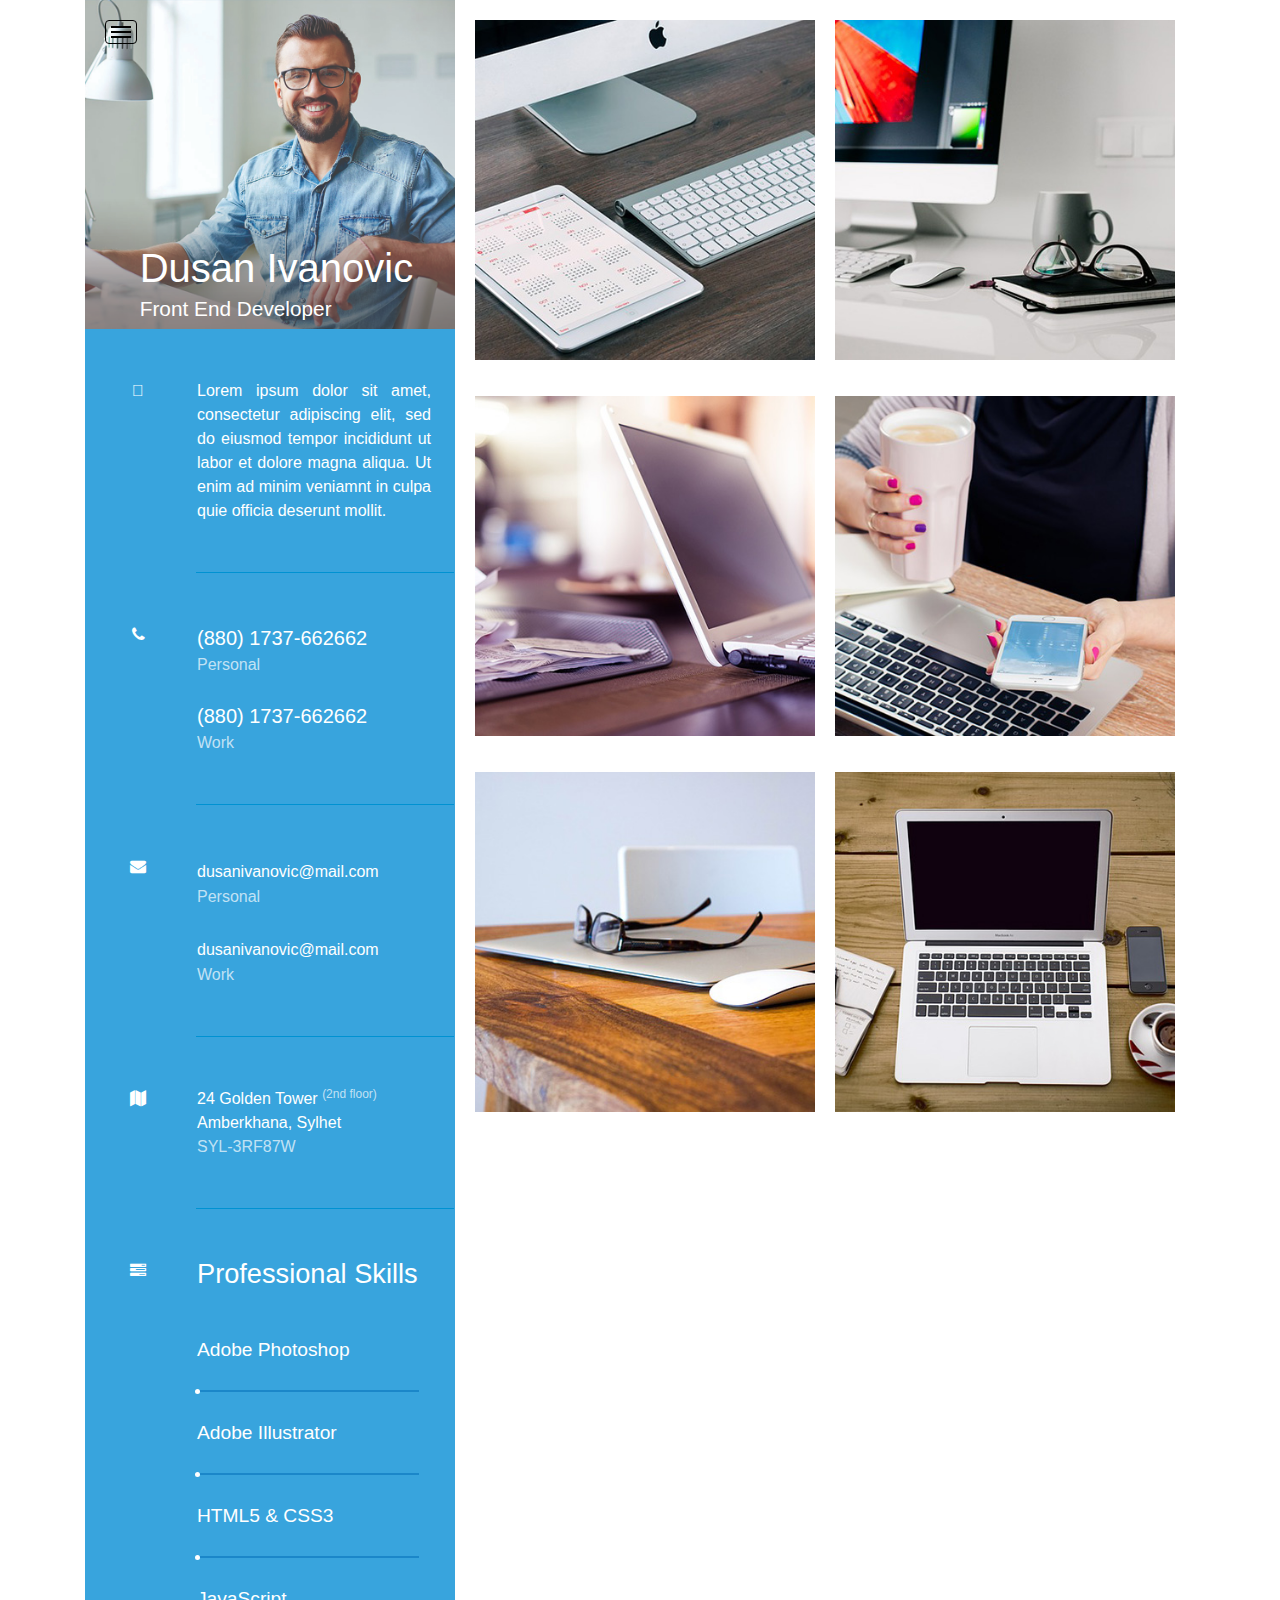
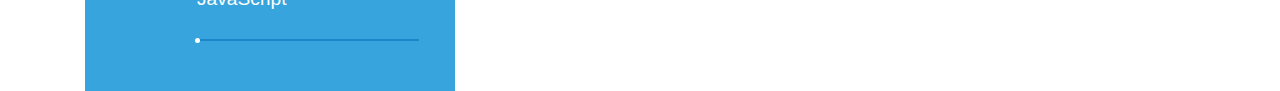
<file: Portfolio.html>
<!DOCTYPE html>
<html lang="en">

    <head>
        <meta charset="utf-8">
        <meta http-equiv="X-UA-Compatible" content="IE=edge">
        <meta name="viewport" content="width=device-width, initial-scale=1, shrink-to-fit=no">

        <!-- The above 3 meta tags *must* come first in the head; any other head content must come *after* these tags -->
        <meta name="keywords" content="web, development, front-end">
        <meta name="author" content="Dusan Ivanovic">
        <meta name="decsription" content="Modern website for your bussiness">


        <title>Dusan Ivanovic</title>

        <!-- Bootstrap -->
        <link href="css/bootstrap.css" rel="stylesheet">
        <link rel="stylesheet" href="https://cdnjs.cloudflare.com/ajax/libs/font-awesome/4.7.0/css/font-awesome.min.css">



        <link href="css/style.css" rel="stylesheet" type="text/css" />
        <link href="css/responsive.css" rel="stylesheet" type="text/css" />
        <!-- HTML5 shim and Respond.js for IE8 support of HTML5 elements and media queries -->
        <!-- WARNING: Respond.js doesn't work if you view the page via file:// -->
        <!--[if lt IE 9]>
              <script src="https://oss.maxcdn.com/html5shiv/3.7.3/html5shiv.min.js"></script>
              <script src="https://oss.maxcdn.com/respond/1.4.2/respond.min.js"></script>
            <![endif]-->
    </head>

    <body>
        <main>
            <!--LEFT COLUMN START-->
            <nav class="menu d-flex align-items-center" style="background: #fff;">
                <ul class="side-menu list-unstyled">
                    <li>
                        <a href="index.html">Home</a>
                    </li>
                    <li>
                        <a href="cover.html">Letter</a>
                    </li>
                    <li>
                        <a href="blog.html">Blog</a>
                    </li>
                    <li>
                        <a href="portfolio.html">Portfolio</a>
                    </li>
                    <li>
                        <a href="single.html">Single</a>
                    </li>
                    <li>
                        <a href="contact.html">Contact</a>
                    </li>
                </ul>
            </nav>
            <div class="menu-overlay">

            </div>
            <div class="container">
                <div class="row no-gutters">
                  <div class="col-md-4 px-0">
                      <aside class="personal-info">

                          <!--                        MENU-->
                          <div class="toggle-menu">
                              <span></span>
                              <span></span>
                              <span></span>
                          </div>

                          <figure class="personal-img m-0">
                              <img src="img/example.jpg" alt="me"/>
                              <div class="hover">
                                  <h1>Dusan Ivanovic</h1>
                                  <h4>Front End Developer</h4>
                              </div>
                          </figure>
                          <div class="personal-info-text">
                              <section class="about-me">
                                  <div class="row">
                                      <div class="col-3 icon">
                                          <article class="text-center">
                                              <span class="far fa-user"></span>
                                          </article>
                                      </div>
                                      <div class="col-9">
                                          <article class="text-justify">
                                              <p>
                                                  Lorem ipsum dolor sit amet, consectetur adipiscing elit,
                                                  sed do eiusmod tempor incididunt ut labor et dolore magna aliqua.
                                                  Ut enim ad minim veniamnt in culpa quie officia deserunt mollit.
                                              </p>
                                          </article>
                                      </div>
                                  </div>
                              </section>
                              <section class="phone">
                                  <div class="row">
                                      <div class="col-3 icon">
                                          <article class="text-center">
                                              <span class="fa fa-phone" data-fa-transform="rotate-180"></span>
                                          </article>
                                      </div>
                                      <div class="col-9">
                                          <article>
                                              <p class="lead">(880) 1737-662662</p>
                                              <p class="pale mb-4">Personal</p>
                                              <p class="lead">(880) 1737-662662</p>
                                              <p class="pale">Work</p>
                                          </article>
                                      </div>
                                  </div>
                              </section>
                              <section class="email">
                                  <div class="row">
                                      <div class="col-3 icon">
                                          <article class="text-center">
                                              <span class="fa fa-envelope"></span>
                                          </article>
                                      </div>
                                      <div class="col-9">
                                          <article>
                                              <p class="lead"><a href="mailto:dusanivanovic@mail.com">dusanivanovic@mail.com</a></p>
                                              <p class="pale mb-4">Personal</p>
                                              <p class="lead"><a href="mailto:dusanivanovic@mail.com">dusanivanovic@mail.com</a></p>
                                              <p class="pale">Work</p>
                                          </article>
                                      </div>
                                  </div>
                              </section>
                              <section class="address">
                                  <div class="row">
                                      <div class="col-3 icon">
                                          <article class="text-center">
                                              <span class="fa fa-map"></span>
                                          </article>
                                      </div>
                                      <div class="col-9">
                                          <article>
                                              <address>
                                                  24 Golden Tower <sup class="pale">(2nd floor)</sup><br>
                                                  Amberkhana, Sylhet
                                              </address>
                                              <p class="pale">SYL-3RF87W</p>
                                          </article>
                                      </div>
                                  </div>
                              </section>
                              <section class="skills">
                                  <div class="row">
                                      <div class="col-3 icon">
                                          <article class="text-center">
                                              <span class="fa fa-tasks "></span>
                                          </article>
                                      </div>
                                      <div class="col-9">
                                          <article>
                                              <h2>Professional Skills</h2>
                                              <div class="skill" data-progress='85'>
                                                  <h4>Adobe Photoshop</h4>
                                                      <div class="bar">
                                                          <div class="bar-progress">
                                                              <span class="dot"></span>
                                                          </div>
                                                  </div>
                                              </div>
                                              <div class="skill" data-progress='70'>
                                                  <h4>Adobe Illustrator</h4>
                                                      <div class="bar">
                                                          <div class="bar-progress">
                                                              <span class="dot"></span>
                                                          </div>
                                                      </div>
                                              </div>
                                              <div class="skill" data-progress='77'>
                                                  <h4>HTML5 &amp; CSS3</h4>
                                                      <div class="bar">
                                                          <div class="bar-progress">
                                                              <span class="dot"></span>
                                                          </div>
                                                      </div>
                                              </div>
                                              <div class="skill" data-progress='69'>
                                                  <h4>JavaScript</h4>
                                                      <div class="bar">
                                                          <div class="bar-progress">
                                                              <span class="dot"></span>
                                                          </div>
                                                      </div>
                                              </div>
                                          </article>
                                      </div>
                                  </div>
                              </section>
                          </div>
                      </aside>
                  </div>

                    <!--Portfolio-->
                    <div class="col-md-8 main">
                        <div id="right-side-wrapper" class=" portfolio-pad">
                            <div class="portfolio">
                                <div class="row">
                                    <div class="col-md-6">
                                        <a href="#">
                                            <figure>
                                                <img src="img/portfolio/Computer-Imac-Apple-Tablet-Monitor-Ipad-Mobile-605421.jpg" alt=""/>
                                            </figure>
                                            <div class="hover">
                                                <div class="hover-content text-center d-flex align-items-center h-100 px-5 text-white">
                                                    <div>
                                                        <h5 class="h4">Creative design</h5>
                                                        <p>Lorem ipsum dolor sit amet, consectetur adipiscing elit,
                                                            sed do eiusmod tempor incididunt ut</p>
                                                    </div>
                                                </div>
                                            </div>
                                        </a>
                                    </div>
                                    <div class="col-md-6">
                                        <a href="#">
                                            <figure>
                                                <img src="img/portfolio/Home-Office-Notebook-Glasses-Desktop-Workspace-820390.jpg" alt=""/>
                                            </figure>
                                            <div class="hover">
                                                <div class="hover-content text-center d-flex align-items-center h-100 px-5 text-white">
                                                    <div>
                                                        <h5 class="h4">Creative design</h5>
                                                        <p>Lorem ipsum dolor sit amet, consectetur adipiscing elit,
                                                            sed do eiusmod tempor incididunt ut</p>
                                                    </div>
                                                </div>
                                            </div>
                                        </a>
                                    </div>
                                    <div class="col-md-6">
                                        <a href="#">
                                            <figure>
                                                <img src="img/portfolio/Laptop-Computer-Papers-Desk-Keyboard-Electronics-1867741.jpg" alt=""/>
                                            </figure>
                                            <div class="hover">
                                                <div class="hover-content text-center d-flex align-items-center h-100 px-5 text-white">
                                                    <div>
                                                        <h5 class="h4">Creative design</h5>
                                                        <p>Lorem ipsum dolor sit amet, consectetur adipiscing elit,
                                                            sed do eiusmod tempor incididunt ut</p>
                                                    </div>
                                                </div>
                                            </div>
                                        </a>
                                    </div>
                                    <div class="col-md-6">
                                        <a href="#">
                                            <figure>
                                                <img src="img/portfolio/Office-Computer-Work-Laptop-Freelancer-Business-620823.jpg" alt=""/>
                                            </figure>
                                            <div class="hover">
                                                <div class="hover-content text-center d-flex align-items-center h-100 px-5 text-white">
                                                    <div>
                                                        <h5 class="h4">Creative design</h5>
                                                        <p>Lorem ipsum dolor sit amet, consectetur adipiscing elit,
                                                            sed do eiusmod tempor incididunt ut</p>
                                                    </div>
                                                </div>
                                            </div>
                                        </a>
                                    </div>
                                    <div class="col-md-6">
                                        <a href="#">
                                            <figure>
                                                <img src="img/portfolio/Office-Home-Office-Macbook-Notebook-Workstation-336704.jpg" alt=""/>
                                            </figure>
                                            <div class="hover">
                                                <div class="hover-content text-center d-flex align-items-center h-100 px-5 text-white">
                                                    <div>
                                                        <h5 class="h4">Creative design</h5>
                                                        <p>Lorem ipsum dolor sit amet, consectetur adipiscing elit,
                                                            sed do eiusmod tempor incididunt ut</p>
                                                    </div>
                                                </div>
                                            </div>
                                        </a>
                                    </div>
                                    <div class="col-md-6">
                                        <a href="#">
                                            <figure>
                                                <img src="img/portfolio/Office-Workstation-Notebook-Home-Office-Business-336378.jpg" alt=""/>
                                            </figure>
                                            <div class="hover">
                                                <div class="hover-content text-center d-flex align-items-center h-100 px-5 text-white">
                                                    <div>
                                                        <h5 class="h4">Creative design</h5>
                                                        <p>Lorem ipsum dolor sit amet, consectetur adipiscing elit,
                                                            sed do eiusmod tempor incididunt ut</p>
                                                    </div>
                                                </div>
                                            </div>
                                        </a>
                                    </div>
                                </div>
                            </div>

                        </div>





                    </div>
                </div><!--RIGHT COLUMN END-->
            </div>


        </main>





        <!-- jQuery (necessary for Bootstrap's JavaScript plugins) -->
        <script src="js/jquery.min.js" type="text/javascript"></script>
        <script src="js/poper.js" type="text/javascript"></script>
        <!-- Include all compiled plugins (below), or include individual files as needed -->
        <script src="js/bootstrap.min.js"></script>
        <script src="js/main.js" type="text/javascript"></script>


    </body>

</html>
</file>
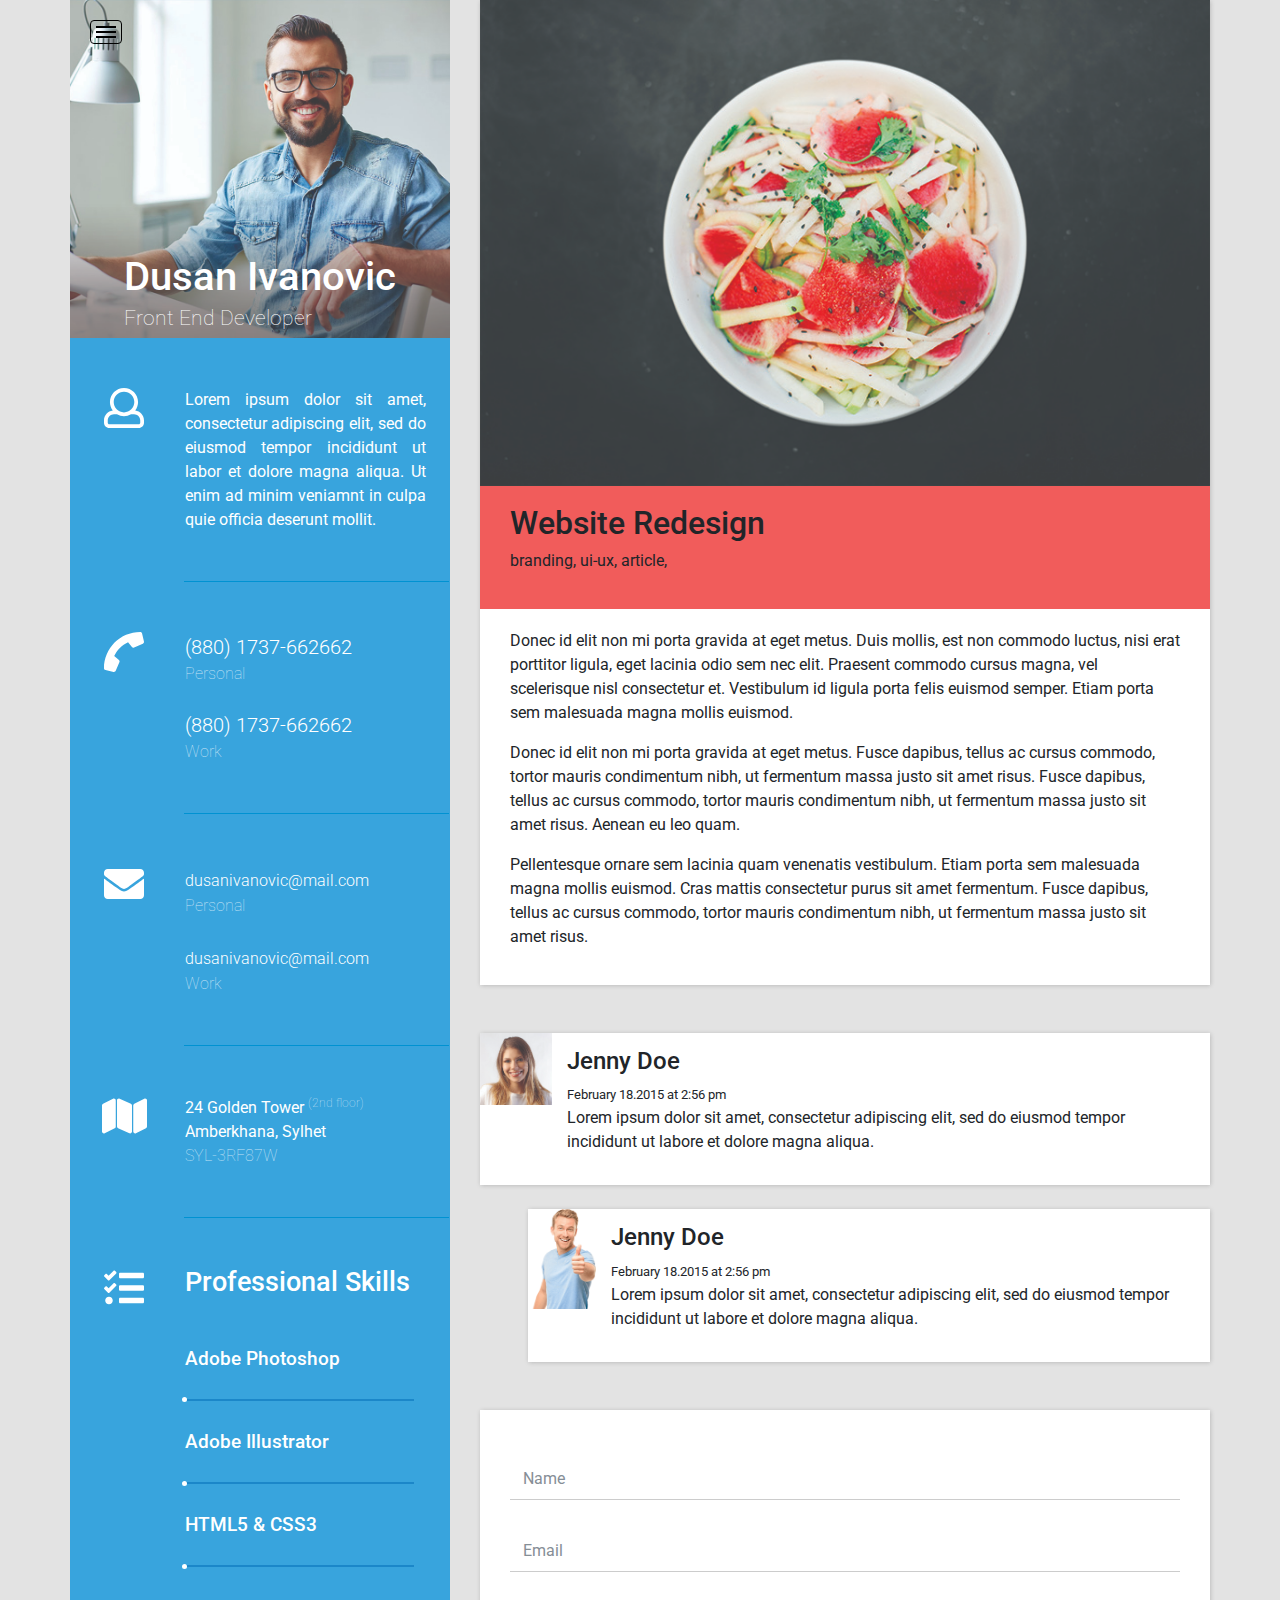
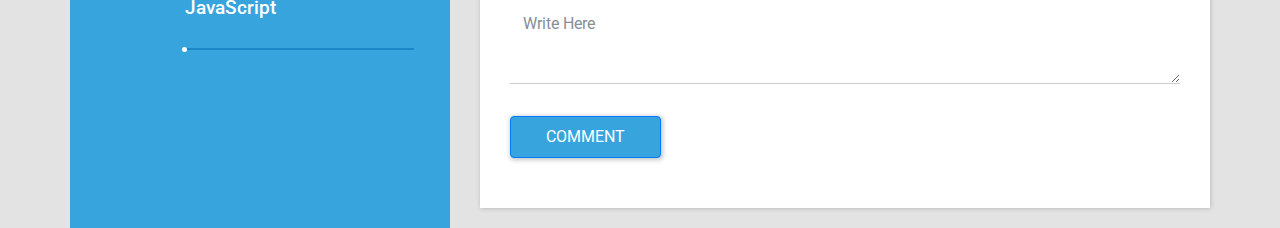
<file: Single.html>
<!DOCTYPE html>
<html lang="en">

    <head>
        <meta charset="utf-8">
        <meta http-equiv="X-UA-Compatible" content="IE=edge">
        <meta name="viewport" content="width=device-width, initial-scale=1, shrink-to-fit=no">
        <!-- The above 3 meta tags *must* come first in the head; any other head content must come *after* these tags -->
        <meta name="author" content="Dusan Ivanovic">
        <meta name="description" content="Zavrsni projekat">
        <title>PORTFOLIO</title>

        <!-- Bootstrap -->
        <link href="css/bootstrap.css" rel="stylesheet">
        <!--Font Awesome-->
        <link href="css/fa-svg-with-js.css" rel="stylesheet" type="text/css"/>
        <script defer src="js/fontawesome-all.min.js"></script>

        <!--Style i responsive-->
        <link href="css/style.css" rel="stylesheet" type="text/css" />
        <link href="css/responsive.css" rel="stylesheet" type="text/css" />

        <!--Fonts-->     
        <link href="https://fonts.googleapis.com/css?family=Roboto:100,100i,300,300i,400,400i,500,500i,700,700i" rel="stylesheet">

        <!-- HTML5 shim and Respond.js for IE8 support of HTML5 elements and media queries -->
        <!-- WARNING: Respond.js doesn't work if you view the page via file:// -->
        <!--[if lt IE 9]>
              <script src="https://oss.maxcdn.com/html5shiv/3.7.3/html5shiv.min.js"></script>
              <script src="https://oss.maxcdn.com/respond/1.4.2/respond.min.js"></script>
            <![endif]-->
    </head>

    <body style="background-color: #e3e3e3;">

        <nav class="menu">
            <ul class="side-menu list-unstyled">
                <li>
                    <a href="#">Naslovna</a>
                </li>
                <li>
                    <a href="#">Portfolio</a>
                </li>
                <li>
                    <a href="#">Letter</a>
                </li>
            </ul>
            <span class="fa fa-close text-white"></span>
        </nav>
        <div class="menu-overlay">

        </div>
        <div class="container">

            <div class="row">
                <!--Personal-->
                <div class="col-md-4 px-0">
                    <aside class="personal-info">

                        <!--                        MENU-->
                        <div class="toggle-menu">
                            <span></span>
                            <span></span>
                            <span></span>
                        </div>

                        <figure class="personal-img m-0">
                            <img src="img/example.jpg" alt="me"/>
                            <div class="hover">
                                <h1>Dusan Ivanovic</h1>
                                <h4>Front End Developer</h4>
                            </div>
                        </figure>
                        <div class="personal-info-text">
                            <section class="about-me">
                                <div class="row">
                                    <div class="col-3">
                                        <article class="text-center">
                                            <span class="far fa-user"></span> 
                                        </article>
                                    </div>
                                    <div class="col-9">
                                        <article class="text-justify">
                                            <p>
                                                Lorem ipsum dolor sit amet, consectetur adipiscing elit,
                                                sed do eiusmod tempor incididunt ut labor et dolore magna aliqua. 
                                                Ut enim ad minim veniamnt in culpa quie officia deserunt mollit.
                                            </p>
                                        </article>
                                    </div>
                                </div>
                            </section>
                            <section class="phone">
                                <div class="row">
                                    <div class="col-3">
                                        <article class="text-center">
                                            <span class="fa fa-phone" data-fa-transform="rotate-180"></span>
                                        </article>
                                    </div>
                                    <div class="col-9">
                                        <article>
                                            <p class="lead">(880) 1737-662662</p>
                                            <p class="pale mb-4">Personal</p>
                                            <p class="lead">(880) 1737-662662</p>
                                            <p class="pale">Work</p>
                                        </article>
                                    </div>
                                </div>
                            </section>
                            <section class="email">
                                <div class="row">
                                    <div class="col-3">
                                        <article class="text-center">
                                            <span class="fa fa-envelope"></span>
                                        </article>
                                    </div>
                                    <div class="col-9">
                                        <article>
                                            <p class="lead"><a href="mailto:dusanivanovic@mail.com">dusanivanovic@mail.com</a></p>
                                            <p class="pale mb-4">Personal</p>
                                            <p class="lead"><a href="mailto:dusanivanovic@mail.com">dusanivanovic@mail.com</a></p>
                                            <p class="pale">Work</p>
                                        </article>
                                    </div>
                                </div>
                            </section>
                            <section class="address">
                                <div class="row">
                                    <div class="col-3">
                                        <article class="text-center">
                                            <span class="fa fa-map"></span>
                                        </article>
                                    </div>
                                    <div class="col-9">
                                        <article>
                                            <address>
                                                24 Golden Tower <sup class="pale">(2nd floor)</sup><br> 
                                                Amberkhana, Sylhet
                                            </address>
                                            <p class="pale">SYL-3RF87W</p> 
                                        </article>
                                    </div>
                                </div>
                            </section>
                            <section class="skills">
                                <div class="row">
                                    <div class="col-3">
                                        <article class="text-center">
                                            <span class="fa fa-tasks "></span>
                                        </article>
                                    </div>
                                    <div class="col-9">
                                        <article>
                                            <h2>Professional Skills</h2>
                                            <div class="skill" data-progress='85'>
                                                <h4>Adobe Photoshop</h4>
                                                <div class="bar">
                                                    <div class="bar-progress">
                                                        <span class="dot"></span>
                                                    </div>
                                                </div>
                                            </div>
                                            <div class="skill" data-progress='70'>
                                                <h4>Adobe Illustrator</h4>
                                                <div class="bar">
                                                    <div class="bar-progress">
                                                        <span class="dot"></span>
                                                    </div>
                                                </div>
                                            </div>
                                            <div class="skill" data-progress='77'>
                                                <h4>HTML5 &amp; CSS3</h4>
                                                <div class="bar">
                                                    <div class="bar-progress">
                                                        <span class="dot"></span>
                                                    </div>
                                                </div>
                                            </div>
                                            <div class="skill" data-progress='69'>
                                                <h4>JavaScript</h4>
                                                <div class="bar">
                                                    <div class="bar-progress">
                                                        <span class="dot"></span>
                                                    </div>
                                                </div>
                                            </div>
                                        </article>
                                    </div>
                                </div>
                            </section>
                        </div>
                    </aside>
                </div>
                <!--News-->

                <div class="col-md-8 px-0 news-d"> 
                    <section class="single">
                        <article class="s-news shadow">
                            <figure>
                                <img src="img/food.jpg" alt=""/>
                            </figure>
                            <div class="bg" style="background-color: #f15c5b;">
                                <h2>Website Redesign</h2>
                                <p>branding, ui-ux, article,</p>
                            </div>
                            <div class="bottom-txt">
                                <p>
                                    Donec id elit non mi porta gravida at eget metus.
                                    Duis mollis, est non commodo luctus,
                                    nisi erat porttitor ligula, eget lacinia odio sem nec elit.
                                    Praesent commodo cursus magna, vel scelerisque nisl consectetur et.
                                    Vestibulum id ligula porta felis euismod semper.
                                    Etiam porta sem malesuada magna mollis euismod.
                                </p>
                                <p>
                                    Donec id elit non mi porta gravida at eget metus.
                                    Fusce dapibus, tellus ac cursus commodo, 
                                    tortor mauris condimentum nibh, 
                                    ut fermentum massa justo sit amet risus. 
                                    Fusce dapibus, tellus ac cursus commodo, 
                                    tortor mauris condimentum nibh, 
                                    ut fermentum massa justo sit amet risus. Aenean eu leo quam.
                                </p>
                                <p>
                                    Pellentesque ornare sem lacinia quam venenatis vestibulum.
                                    Etiam porta sem malesuada magna mollis euismod.
                                    Cras mattis consectetur purus sit amet fermentum. Fusce dapibus,
                                    tellus ac cursus commodo, tortor mauris condimentum nibh,
                                    ut fermentum massa justo sit amet risus.
                                </p>
                            </div>
                        </article>

                        <article class="comments mt-5">
                            <div class="comment d-flex mb-4 shadow">
                                <figure>
                                    <img src="img/avatar1.jpg" alt=""/>
                                </figure>
                                <div class="comment-content">
                                    <h4>Jenny Doe</h4>
                                    <small>February 18.2015 at 2:56 pm</small>
                                    <p>
                                        Lorem ipsum dolor sit amet, consectetur 
                                        adipiscing elit, sed do eiusmod tempor 
                                        incididunt ut labore et dolore magna aliqua. 
                                    </p>
                                </div>
                            </div>
                            <div class="comment d-flex ml-5 shadow">
                                <figure>
                                    <img src="img/avatar2.png" alt=""/>
                                </figure>
                                <div class="comment-pic">
                                    <div class="comment-content">
                                        <h4>Jenny Doe</h4>
                                        <small>February 18.2015 at 2:56 pm</small>
                                        <p>
                                            Lorem ipsum dolor sit amet, consectetur 
                                            adipiscing elit, sed do eiusmod tempor 
                                            incididunt ut labore et dolore magna aliqua. 
                                        </p>
                                    </div>
                                </div>
                        </article>

                        <article class="comment-form shadow mt-5">
                            <form class="contact-form" method="get" action="">
                                <div class="form-group">
                                    <input class="form-control" type="text" name="name" placeholder="Name" value="">
                                    <div class="error"></div>   
                                </div>
                                <div class="form-group">
                                    <input class="form-control" type="email" name="email" placeholder="Email" value="" >
                                    <div class="error"></div> 
                                </div>
                                <div class="form-group">
                                    <textarea class="form-control" placeholder="Write Here" name="message" rows="3"></textarea>
                                    <div class="error"></div>
                                </div>
                                <div class="form-group">
                                    <button class="btn btn-primary shadow" type="submit">COMMENT</button>
                                </div>

                            </form>
                        </article>

                    </section>
                </div>


            </div>
        </div>

        <!-- jQuery (necessary for Bootstrap's JavaScript plugins) -->
        <script src="js/jquery.min.js" type="text/javascript"></script>
        <script src="js/poper.js" type="text/javascript"></script>
        <!-- Include all compiled plugins (below), or include individual files as needed -->
        <!-- Go to www.addthis.com/dashboard to customize your tools -->
        <script type="text/javascript" src="//s7.addthis.com/js/300/addthis_widget.js#pubid=ra-5a391e22c43a54c6"></script> 
        <script src="js/bootstrap.min.js"></script>
        <script src="js/main.js" type="text/javascript"></script>
        <script src="js/jquery.validate.min.js" type="text/javascript"></script>
        <script type="text/javascript">
            //Form Validation
            $(document).ready(function () {
                $(function () {
                    $(".contact-form").validate({
                        highlight: function (element) {
                            $(element).closest('.form-group').addClass("has-danger");
                            $(element).addClass("form-control-danger");
                        },
                        unhighlight: function (element) {
                            $(element).closest('.form-group').removeClass('has-danger').addClass('has-success');
                            $(element).removeClass('form-control-danger').addClass('form-control-success');
                        },
                        rules: {
                            name: {
                                required: true,
                                rangelength: [3, 20]
                            },
                            email: {
                                required: true,
                                email: true
                            },
                            message: {
                                required: true,
                                rangelength: [5, 250]
                            }
                        },
                        messages: {
                            name: {
                                required: "The Name field is required!",
                                rangelength: "The Name must be between 2 and 20 characters!"
                            },
                            email: {
                                required: "The Email field is required!",
                                email: "Please enter a valid email address"
                            },
                            message: {
                                required: "The Message field is required!",
                                rangelength: "Please enter a message between 5 and 250 characters"
                            }
                        },
                        errorElement: 'p',
                        errorPlacement: function (error, element) {
                            error.appendTo($(element).closest('.form-group').find('.error'));
                        }
                    });
                });
            });
        </script>
    </body>

</html>
</file>
<file: css/style.css>
/*GLOBAL*/
*{
    font-family: 'Roboto', sans-serif;
    font-size: 14px;
}

img{
    max-width: 100%;
    display: block;
}

.inactive{
    overflow: hidden;
}


.shadow{
    box-shadow: 1px 1px 4.75px 0.25px rgba(24,24,24, 0.25);
}
/*Personal-info*/

.personal-info{
    height: 100%;
}

.personal-info-text{
    padding: 0 1.5em;
}

.personal-info,
.personal-info a{
    background-color: #38a4dd;
    color: #fff;
}

.personal-info .pale{
    color: rgba(255,255,255,0.7);
    font-weight: lighter;
}

/*Novi font awesome 5*/
.personal-info .svg-inline--fa{
    font-size: 2em;
}

.personal-info .personal-img h4{
    font-weight: lighter;
    font-size: 1.3em;
}

.personal-info .personal-img{
    position: relative;
}

.personal-info .personal-img .hover{
    position: absolute;
    bottom: 0;
    transform: translateX(20%);
    max-width: 80%;
}

.personal-info article{
    margin: 50px 0;
}

.personal-info section{
    position: relative;
}


.personal-info section::after {
    content: "";
    width: 80%;
    height: 1px;
    background-color: #0092d2;
    position: absolute;
    bottom: 0;
    right: -5%;
}

.personal-info section:last-of-type:after{
    content: none;
}

.personal-info p,
.personal-info address{
    margin-bottom: 0;
}

.personal-info .skills h2{
    font-size: 1.7rem;
    margin-bottom: 50px;
}

.personal-info .skills h4{
    font-size: 1.2rem;
    margin-bottom: 30px;
}


.personal-info .bar{
    width: 95%;
    height: 2px;
    background-color: #1b87c9;
    margin-bottom: 30px;
    margin-top: 15px;
}

.personal-info .skills .bar .bar-progress{

    height: 2px;
    background: #fff;
    position: relative;
    transition: 1s linear;
    width: 0;

}

.personal-info .full2{
    width: 70%;
}

.personal-info .full3{
    width: 77%;
}

.personal-info .full4{
    width: 63%;
}

.personal-info .dot{
    width: 5px;
    height: 5px;
    background-color: white;
    border-radius: 50%;
    position: absolute;
    right: -2.5px;
    top: -1.5px;;
}

.personal-info .col-3{
  padding-left: 0px !important;
  padding-right: 0px !important;
}

.personal-info .col-9{
  padding-left: 0px !important;
}

/*Experience*/

.experience{
    margin-top: 20px;
}

.experience article{
    background-color: #fafbfc;
    padding: 3rem 2rem 2rem 2rem;
    margin-bottom: 1rem;
    box-shadow: 0px 4px 2px 1px #c4c3c3;
}

.experience .svg-inline--fa {
    color: #737373;
    font-size: 2em;
}

.experience{
    color: #636363;
}

.experience h5{
    color: #69b2e2;
}

.experience .hr{
   padding: 30px 0;
    position: relative;
}

.experience .hr:after{
    content: "";
    width: 104%;
    height: 1px;
    background-color: #b9b7b7;
    position: absolute;
    bottom: 0;
    right: -4%;

}

.experience .square .hr:last-of-type{
    padding-bottom: 0;
}

.experience .square .hr:first-of-type{
    padding-top: 0;
}

.experience .square .hr:last-of-type:after{
    content: none;
}

.experience .interests h2{
    margin-bottom: 40px;
}

.experience .interests .svg-inline--fa{
    margin-right: 50px;
    color: #38a4dd;
}

.experience .links{
    padding: 20px 0;
}

.experience .interests .svg-inline--fa{
    margin-bottom: 10px;
}

/*Blog*/

.blog article{
    background-color: white;
    margin-bottom: 10px;
}

.blog img{
    display: block;
    width: 100%;
}

.blog figure{
    margin: 0;
}

.blog .bg{
    padding: 15px 20px;
    color: white;
}

.blog .bg+p{
    padding: 15px 20px;
}

.blog .one-n{
    padding-left: 0;
}

.blog{
    margin-top: 20px;
}

/*MENU*/
.personal-info{
    position: relative;
}

.toggle-menu{
    padding: 5px;
    border: 1px solid black;
    position: absolute;
    top: 20px;
    left: 20px;
    z-index: 10;
    border-radius: 4px;
}

.toggle-menu span{
    display: block;
    height: 2px;
    background: #000;
    margin-bottom: 3px;
    width: 20px;
}

.toggle-menu span:last-of-type{
    margin-bottom: 0;
}

.menu-overlay{
    position: fixed;
    width: 100%;
    height: 100%;
    background: rgba(0,0,0,0.5);
    top: 0;
    left: 0;
    z-index: 15;
    display: none;
}

.menu{
    position: fixed;
    left: -120%;
    top: 0;
    z-index: 20;
    transition: 1s ease;
}

.menu.active{
    left: 0;
}

.menu .side-menu{
    height: 100vh;
    background: #777;
    padding: 10px;
    min-width: 200px;
}

.menu .side-menu a{
    display: block;
    color: #fff;
    font-size: 20px;
    text-transform: uppercase;
}

.fa-close{
    position: absolute;
    right: -30px;
    width: 30px;
    height: 30px;
    line-height: 30px;
    text-align: center;
    top: 0;
    z-index: 20;
    font-size: 30px;
}


.masonery{
    position: relative;
}

/*Mapa*/

#map_wrapper {
    height: 400px;
    margin-top: 5px;
}

#map {
    width: 100%;
    height: 100%;
}




.gmap{

    margin-bottom: 20px;
    background-color: white;
    padding: 5px;
}

/*KONTAKT*/
.contact{
    margin-top: 20px;
}

.form{
    padding: 20px;
    background-color: white;
}



.form .input-group-addon{
    background: none;
    border-left: none;
}


.form .form-control{
    border-right: none;
    resize: none;
}

.form .form-control:focus{
    border-color: rgba(0,0,0,0.15);
}
.has-danger .form-control:focus{
    border-color:#bd2130;
}

.has-success .form-control:focus{
    border-color:#5cb85c;
}

.form .fa-comment-o{
    font-size: 20px;
}

/*Cover-letter*/

.cover-letter{
    margin-top: 20px;
    color: #636363;
}

.cover-letter article{
    background-color: #fafbfc;
    padding: 3rem 2rem 2rem 2rem;
    margin-bottom: 1rem;
    box-shadow: 0px 4px 2px 1px #c4c3c3;
}

.cover-letter .svg-inline--fa {
    color: #737373;
    font-size: 2em;
}


.cover-letter h5{
    color: #69b2e2;
}

.cover-letter .hr{
   padding: 30px 0;
    position: relative;
}

.cover-letter .hr:after{
    content: "";
    width: 104%;
    height: 1px;
    background-color: #b9b7b7;
    position: absolute;
    bottom: 0;
    right: -4%;

}

.cover-letter .square .hr:last-of-type{
    padding-bottom: 0;
}

.cover-letter .square .hr:first-of-type{
    padding-top: 0;
}

.cover-letter .square .hr:last-of-type:after{
    content: none;
}
.cover-letter .signature{
    font-family: 'Italianno', cursive;
    font-size: 4em;
}

.cover-letter .letter-txt{
    margin-bottom: 90px;
}

/*Single*/

.single{
    margin-top: 20px;
}

.single img{
    display: block;
    width: 100%;
}

.single figure{
    margin: 0;
}

.single .bottom-txt{
    background-color: white;
}

.single .s-news .bottom-txt,
.single .bg{
    padding: 20px 30px;
}

.single .comment{
    background: white;
}

.single .comment-content{
    padding: 15px;
}

.single .comments img{
    width: 100%;
}

.single .comments figure{
    width: 100px;
    height: 100px;
    overflow: hidden;
}

.single .comment-form{
    background: white;
    padding: 50px 30px;
    margin-bottom: 20px;
}

.single .comment-form .form-control{
    border: none;
    border-bottom: 1px solid rgba(0, 0, 0, 0.20);
    padding: 0.6rem 0.8rem;
    border-radius: 0;
}

.single .form-group {
    margin-bottom: 2rem;
}


.single .form-group:last-of-type {
    margin-bottom: 0;
}

.single .comment-form .btn{
    padding: 10px 35px;
    background-color: #38a4dd;
}

/* Portfolio */

.portfolio-pad {
    padding: 20px 0px;
}

.portfolio .col-md-6{
    padding-right: 10px;
    padding-left: 10px;
    margin-bottom: 20px;
}

.portfolio .row{
    margin-right: -10px;
    margin-left: -10px;
}

.portfolio a{
    position: relative;
    display: block;
}

.portfolio a h5{
    font-weight: bold;
}

.portfolio a .hover{
    display: none;
    position: absolute;
    width: 100%;
    height: 100%;
    top: 0;
    left: 0;
    background: rgba(0,0,0,0.5);
}

.portfolio a:hover .hover{
    display: block;
}

.portfolio a figure{
    overflow: hidden;
}

.portfolio a img{
    transition: 1s linear;
}

.portfolio a:hover img{
    transform:scale(1.1);
}

.portfolio img{
    width: 100%;
}
</file>
<file: css/responsive.css>
@media(min-width:576px){


}

@media(min-width:768px){

    .personal-info section::after {
        right: -10%;
    }
    .pf, .experience, .contact,  .cover-letter, .single{
        padding-left: 30px;
    }
    .news, .experience, .contact, .cover-letter, .single{
        margin-top: 0;
    }




    .gmap{

        margin-bottom: 30px;
    }

    .experience article, .cover-letter article{
        margin-bottom: 3rem;
    }
    .cover-letter .svg-inline--fa, .experience .svg-inline--fa, .personal-info .svg-inline--fa {
        font-size: 2.5em;
    }
    .portfolio-pad {
        padding: 20px 20px;
    }

}




@media(min-width:992px){
    *{
        font-size: 16px;
    }

    .experience .interests .svg-inline--fa{
        margin-bottom: 0;
    }
    .personal-info section::after {
        right: -9%;
    }

    .personal-info .col-3,
    .personal-info .col-9{
      padding-left: 15px !important;
      padding-right: 15px !important;
    }



}

@media(min-width:1200px){

    .personal-info section::after {
        right: -7%;
    }

}

@media(min-width:1600px){
    .personal-info section::after {
        right: -6%;
    }


}
</file>
<file: css/fa-svg-with-js.css>
/*!
 * Font Awesome Free 5.0.1 by @fontawesome - http://fontawesome.com
 * License - http://fontawesome.com/license (Icons: CC BY 4.0, Fonts: SIL OFL 1.1, Code: MIT License)
 */
svg:not(:root).svg-inline--fa {
  overflow: visible; }

.svg-inline--fa {
  display: inline-block;
  font-size: inherit;
  height: 1em;
  overflow: visible;
  vertical-align: -.125em; }
  .svg-inline--fa.fa-lg {
    vertical-align: -.225em; }
  .svg-inline--fa.fa-w-1 {
    width: 0.0625em; }
  .svg-inline--fa.fa-w-2 {
    width: 0.125em; }
  .svg-inline--fa.fa-w-3 {
    width: 0.1875em; }
  .svg-inline--fa.fa-w-4 {
    width: 0.25em; }
  .svg-inline--fa.fa-w-5 {
    width: 0.3125em; }
  .svg-inline--fa.fa-w-6 {
    width: 0.375em; }
  .svg-inline--fa.fa-w-7 {
    width: 0.4375em; }
  .svg-inline--fa.fa-w-8 {
    width: 0.5em; }
  .svg-inline--fa.fa-w-9 {
    width: 0.5625em; }
  .svg-inline--fa.fa-w-10 {
    width: 0.625em; }
  .svg-inline--fa.fa-w-11 {
    width: 0.6875em; }
  .svg-inline--fa.fa-w-12 {
    width: 0.75em; }
  .svg-inline--fa.fa-w-13 {
    width: 0.8125em; }
  .svg-inline--fa.fa-w-14 {
    width: 0.875em; }
  .svg-inline--fa.fa-w-15 {
    width: 0.9375em; }
  .svg-inline--fa.fa-w-16 {
    width: 1em; }
  .svg-inline--fa.fa-w-17 {
    width: 1.0625em; }
  .svg-inline--fa.fa-w-18 {
    width: 1.125em; }
  .svg-inline--fa.fa-w-19 {
    width: 1.1875em; }
  .svg-inline--fa.fa-w-20 {
    width: 1.25em; }
  .svg-inline--fa.fa-pull-left {
    margin-right: .3em;
    width: auto; }
  .svg-inline--fa.fa-pull-right {
    margin-left: .3em;
    width: auto; }
  .svg-inline--fa.fa-border {
    height: 1.5em; }
  .svg-inline--fa.fa-li {
    width: 2em; }
  .svg-inline--fa.fa-fw {
    width: 1.25em; }

.fa-layers svg.svg-inline--fa {
  bottom: 0;
  left: 0;
  margin: auto;
  position: absolute;
  right: 0;
  top: 0; }

.fa-layers {
  display: inline-block;
  height: 1em;
  position: relative;
  text-align: center;
  vertical-align: -12.5%;
  width: 1em; }
  .fa-layers svg.svg-inline--fa {
    -webkit-transform-origin: center center;
            transform-origin: center center; }

.fa-layers-text, .fa-layers-counter {
  display: inline-block;
  position: absolute;
  text-align: center; }

.fa-layers-text {
  left: 50%;
  top: 50%;
  -webkit-transform: translate(-50%, -50%);
          transform: translate(-50%, -50%);
  -webkit-transform-origin: center center;
          transform-origin: center center; }

.fa-layers-counter {
  background-color: #ff253a;
  border-radius: 1em;
  color: #fff;
  height: 1.5em;
  line-height: 1;
  max-width: 5em;
  min-width: 1.5em;
  overflow: hidden;
  padding: .25em;
  right: 0;
  text-overflow: ellipsis;
  top: 0;
  -webkit-transform: scale(0.25);
          transform: scale(0.25);
  -webkit-transform-origin: top right;
          transform-origin: top right; }

.fa-layers-bottom-right {
  bottom: 0;
  right: 0;
  top: auto;
  -webkit-transform: scale(0.25);
          transform: scale(0.25);
  -webkit-transform-origin: bottom right;
          transform-origin: bottom right; }

.fa-layers-bottom-left {
  bottom: 0;
  left: 0;
  right: auto;
  top: auto;
  -webkit-transform: scale(0.25);
          transform: scale(0.25);
  -webkit-transform-origin: bottom left;
          transform-origin: bottom left; }

.fa-layers-top-right {
  right: 0;
  top: 0;
  -webkit-transform: scale(0.25);
          transform: scale(0.25);
  -webkit-transform-origin: top right;
          transform-origin: top right; }

.fa-layers-top-left {
  left: 0;
  right: auto;
  top: 0;
  -webkit-transform: scale(0.25);
          transform: scale(0.25);
  -webkit-transform-origin: top left;
          transform-origin: top left; }

.fa-lg {
  font-size: 1.33333em;
  line-height: 0.75em;
  vertical-align: -.0667em; }

.fa-xs {
  font-size: .75em; }

.fa-sm {
  font-size: .875em; }

.fa-1x {
  font-size: 1em; }

.fa-2x {
  font-size: 2em; }

.fa-3x {
  font-size: 3em; }

.fa-4x {
  font-size: 4em; }

.fa-5x {
  font-size: 5em; }

.fa-6x {
  font-size: 6em; }

.fa-7x {
  font-size: 7em; }

.fa-8x {
  font-size: 8em; }

.fa-9x {
  font-size: 9em; }

.fa-10x {
  font-size: 10em; }

.fa-fw {
  text-align: center;
  width: 1.25em; }

.fa-ul {
  list-style-type: none;
  margin-left: 2.5em;
  padding-left: 0; }
  .fa-ul > li {
    position: relative; }

.fa-li {
  left: -2em;
  position: absolute;
  text-align: center;
  width: 2em;
  line-height: inherit; }

.fa-border {
  border: solid 0.08em #eee;
  border-radius: .1em;
  padding: .2em .25em .15em; }

.fa-pull-left {
  float: left; }

.fa-pull-right {
  float: right; }

.fa.fa-pull-left,
.fas.fa-pull-left,
.far.fa-pull-left,
.fal.fa-pull-left,
.fab.fa-pull-left {
  margin-right: .3em; }

.fa.fa-pull-right,
.fas.fa-pull-right,
.far.fa-pull-right,
.fal.fa-pull-right,
.fab.fa-pull-right {
  margin-left: .3em; }

.fa-spin {
  -webkit-animation: fa-spin 2s infinite linear;
          animation: fa-spin 2s infinite linear; }

.fa-pulse {
  -webkit-animation: fa-spin 1s infinite steps(8);
          animation: fa-spin 1s infinite steps(8); }

@-webkit-keyframes fa-spin {
  0% {
    -webkit-transform: rotate(0deg);
            transform: rotate(0deg); }
  100% {
    -webkit-transform: rotate(360deg);
            transform: rotate(360deg); } }

@keyframes fa-spin {
  0% {
    -webkit-transform: rotate(0deg);
            transform: rotate(0deg); }
  100% {
    -webkit-transform: rotate(360deg);
            transform: rotate(360deg); } }

.fa-rotate-90 {
  -ms-filter: "progid:DXImageTransform.Microsoft.BasicImage(rotation=1)";
  -webkit-transform: rotate(90deg);
          transform: rotate(90deg); }

.fa-rotate-180 {
  -ms-filter: "progid:DXImageTransform.Microsoft.BasicImage(rotation=2)";
  -webkit-transform: rotate(180deg);
          transform: rotate(180deg); }

.fa-rotate-270 {
  -ms-filter: "progid:DXImageTransform.Microsoft.BasicImage(rotation=3)";
  -webkit-transform: rotate(270deg);
          transform: rotate(270deg); }

.fa-flip-horizontal {
  -ms-filter: "progid:DXImageTransform.Microsoft.BasicImage(rotation=0, mirror=1)";
  -webkit-transform: scale(-1, 1);
          transform: scale(-1, 1); }

.fa-flip-vertical {
  -ms-filter: "progid:DXImageTransform.Microsoft.BasicImage(rotation=2, mirror=1)";
  -webkit-transform: scale(1, -1);
          transform: scale(1, -1); }

.fa-flip-horizontal.fa-flip-vertical {
  -ms-filter: "progid:DXImageTransform.Microsoft.BasicImage(rotation=2, mirror=1)";
  -webkit-transform: scale(-1, -1);
          transform: scale(-1, -1); }

:root .fa-rotate-90,
:root .fa-rotate-180,
:root .fa-rotate-270,
:root .fa-flip-horizontal,
:root .fa-flip-vertical {
  -webkit-filter: none;
          filter: none; }

.fa-stack {
  display: inline-block;
  height: 2em;
  position: relative;
  width: 2em; }

.fa-stack-1x,
.fa-stack-2x {
  bottom: 0;
  left: 0;
  margin: auto;
  position: absolute;
  right: 0;
  top: 0; }

.svg-inline--fa.fa-stack-1x {
  height: 1em;
  width: 1em; }

.svg-inline--fa.fa-stack-2x {
  height: 2em;
  width: 2em; }

.fa-inverse {
  color: #fff; }

.sr-only {
  border: 0;
  clip: rect(0, 0, 0, 0);
  height: 1px;
  margin: -1px;
  overflow: hidden;
  padding: 0;
  position: absolute;
  width: 1px; }

.sr-only-focusable:active, .sr-only-focusable:focus {
  clip: auto;
  height: auto;
  margin: 0;
  overflow: visible;
  position: static;
  width: auto; }
</file>
